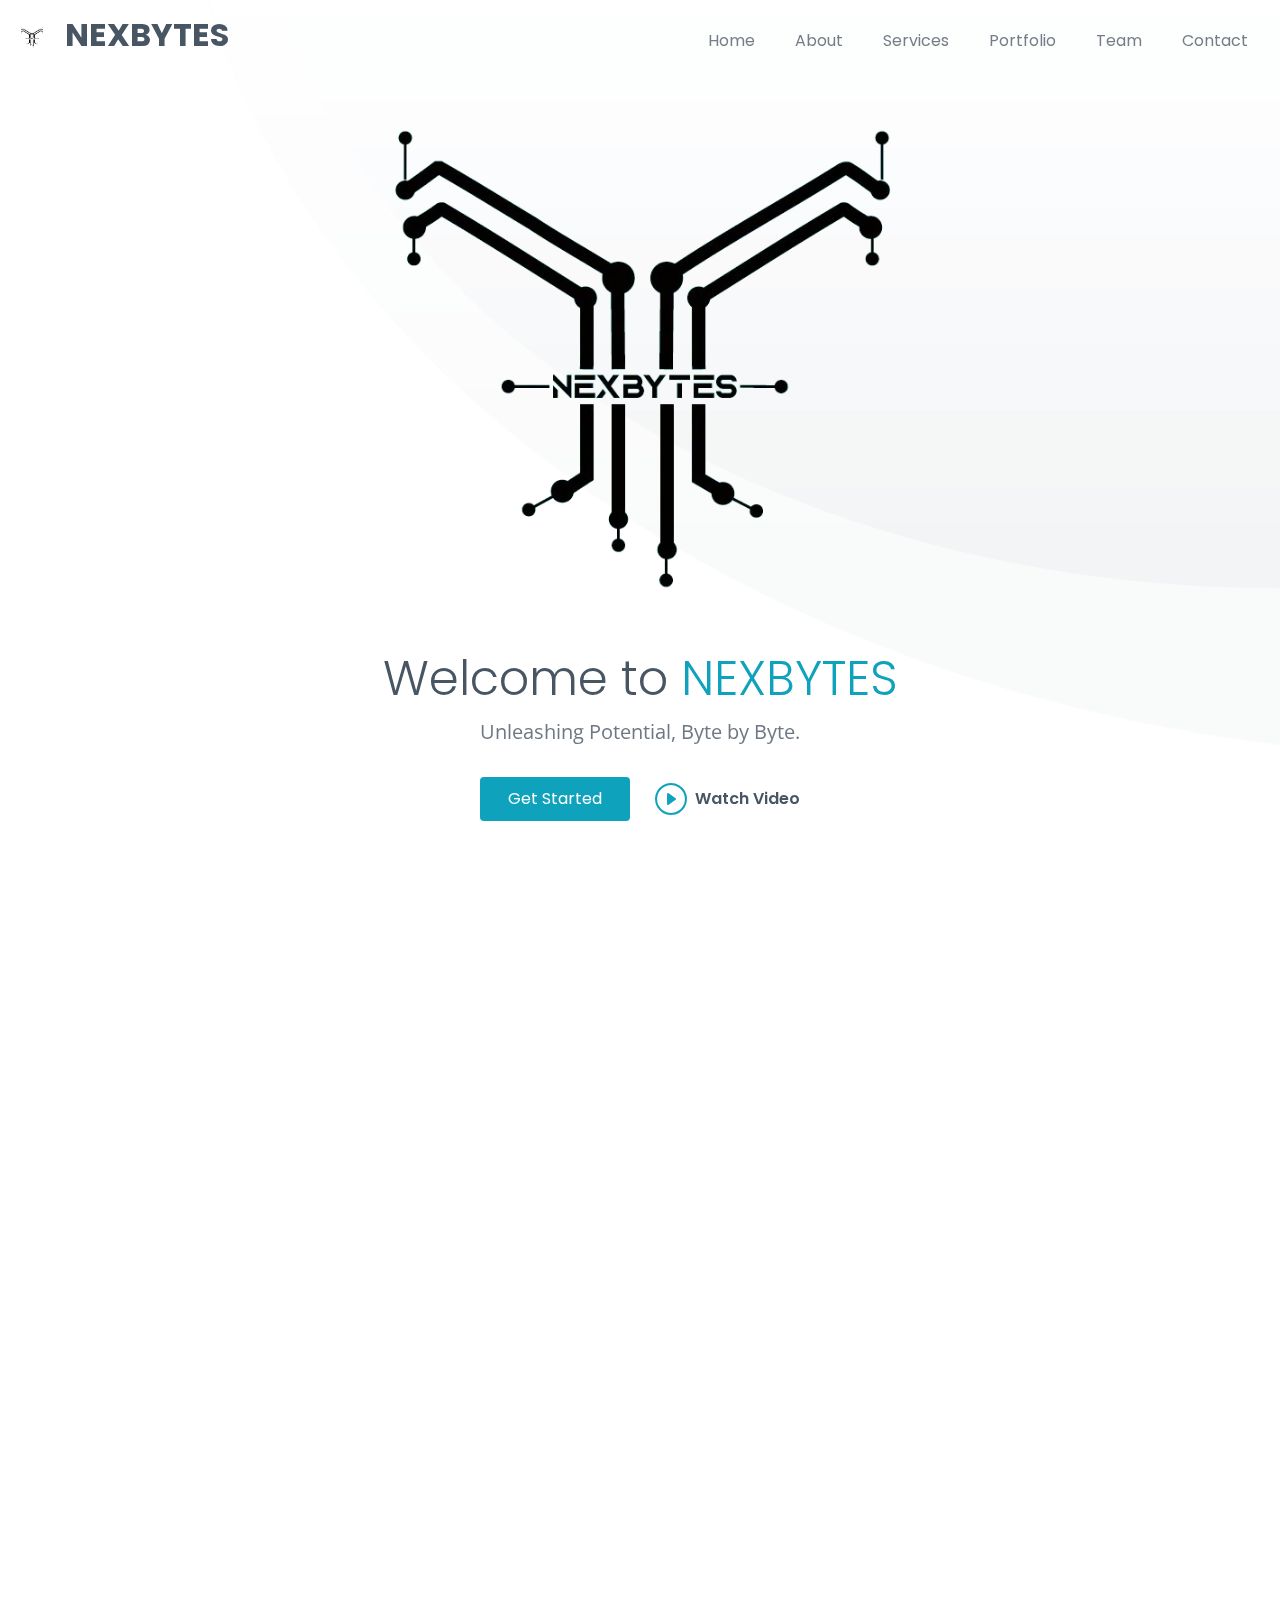
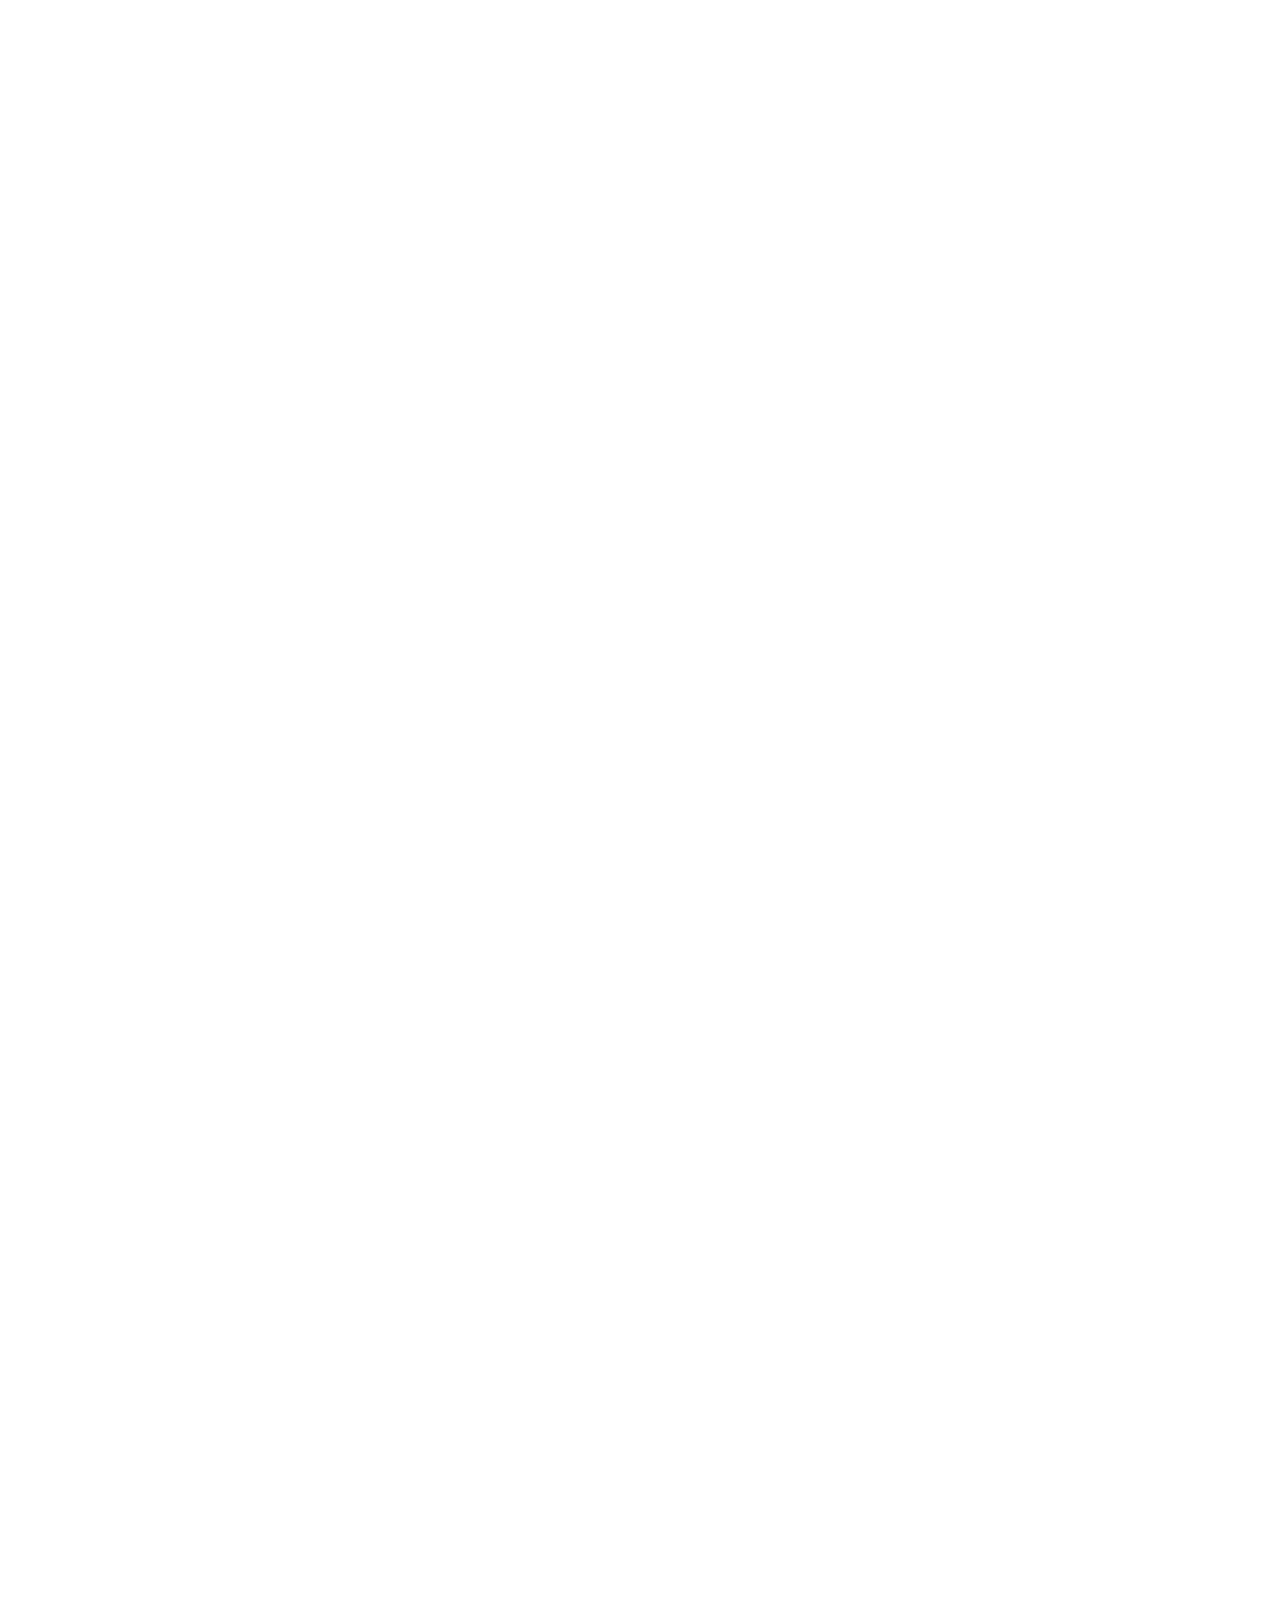
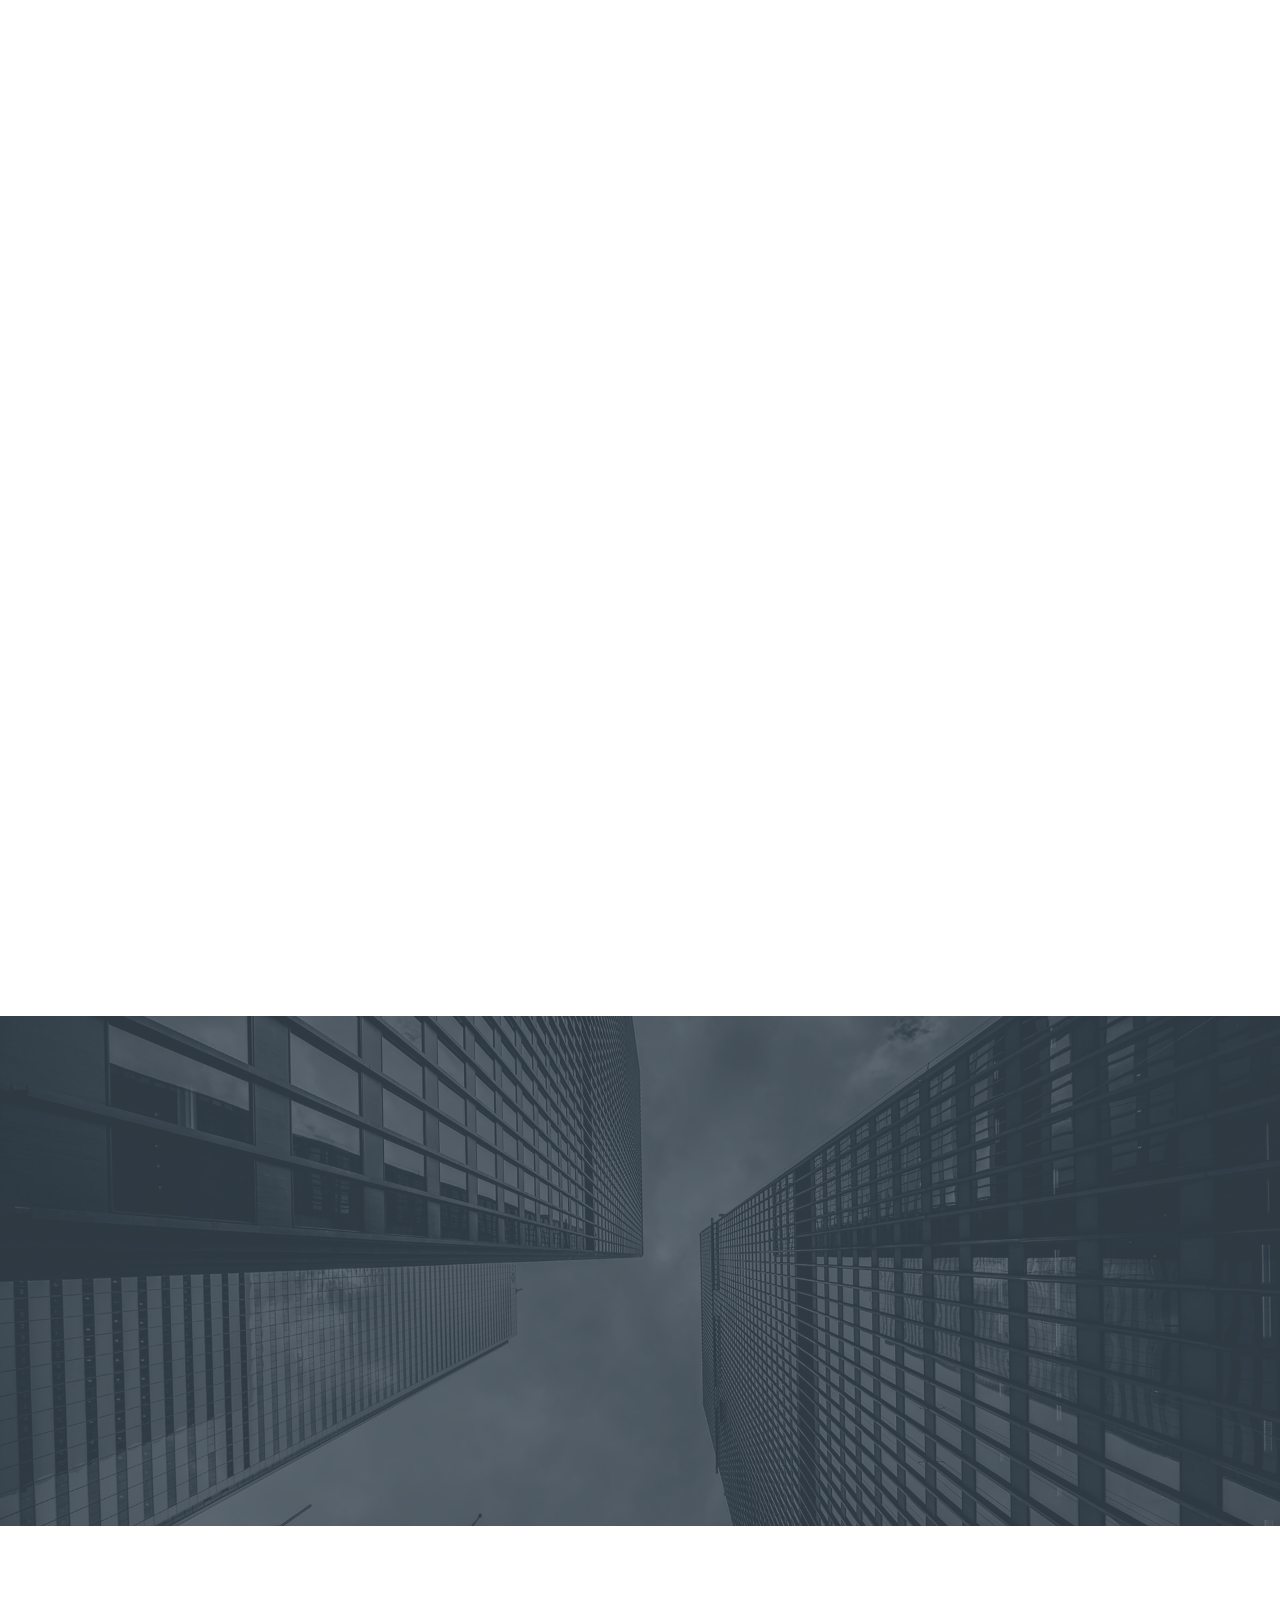
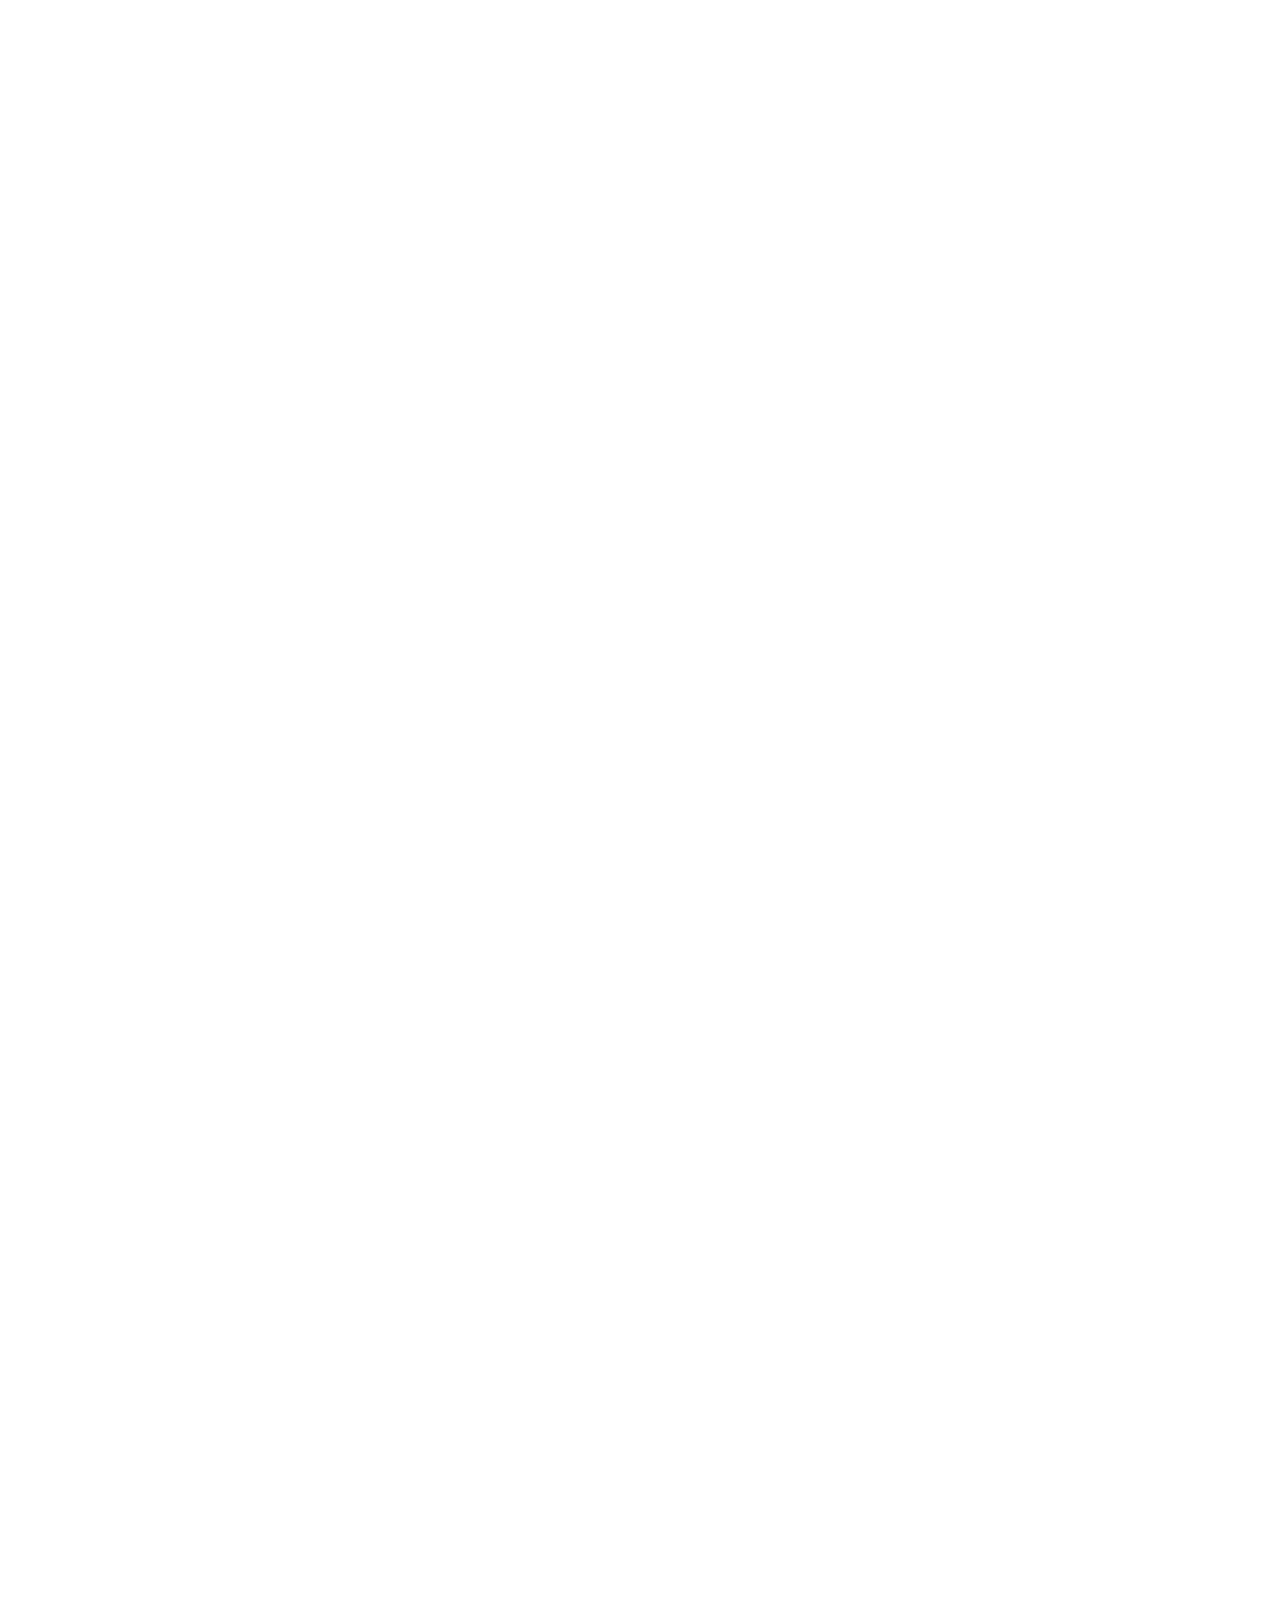
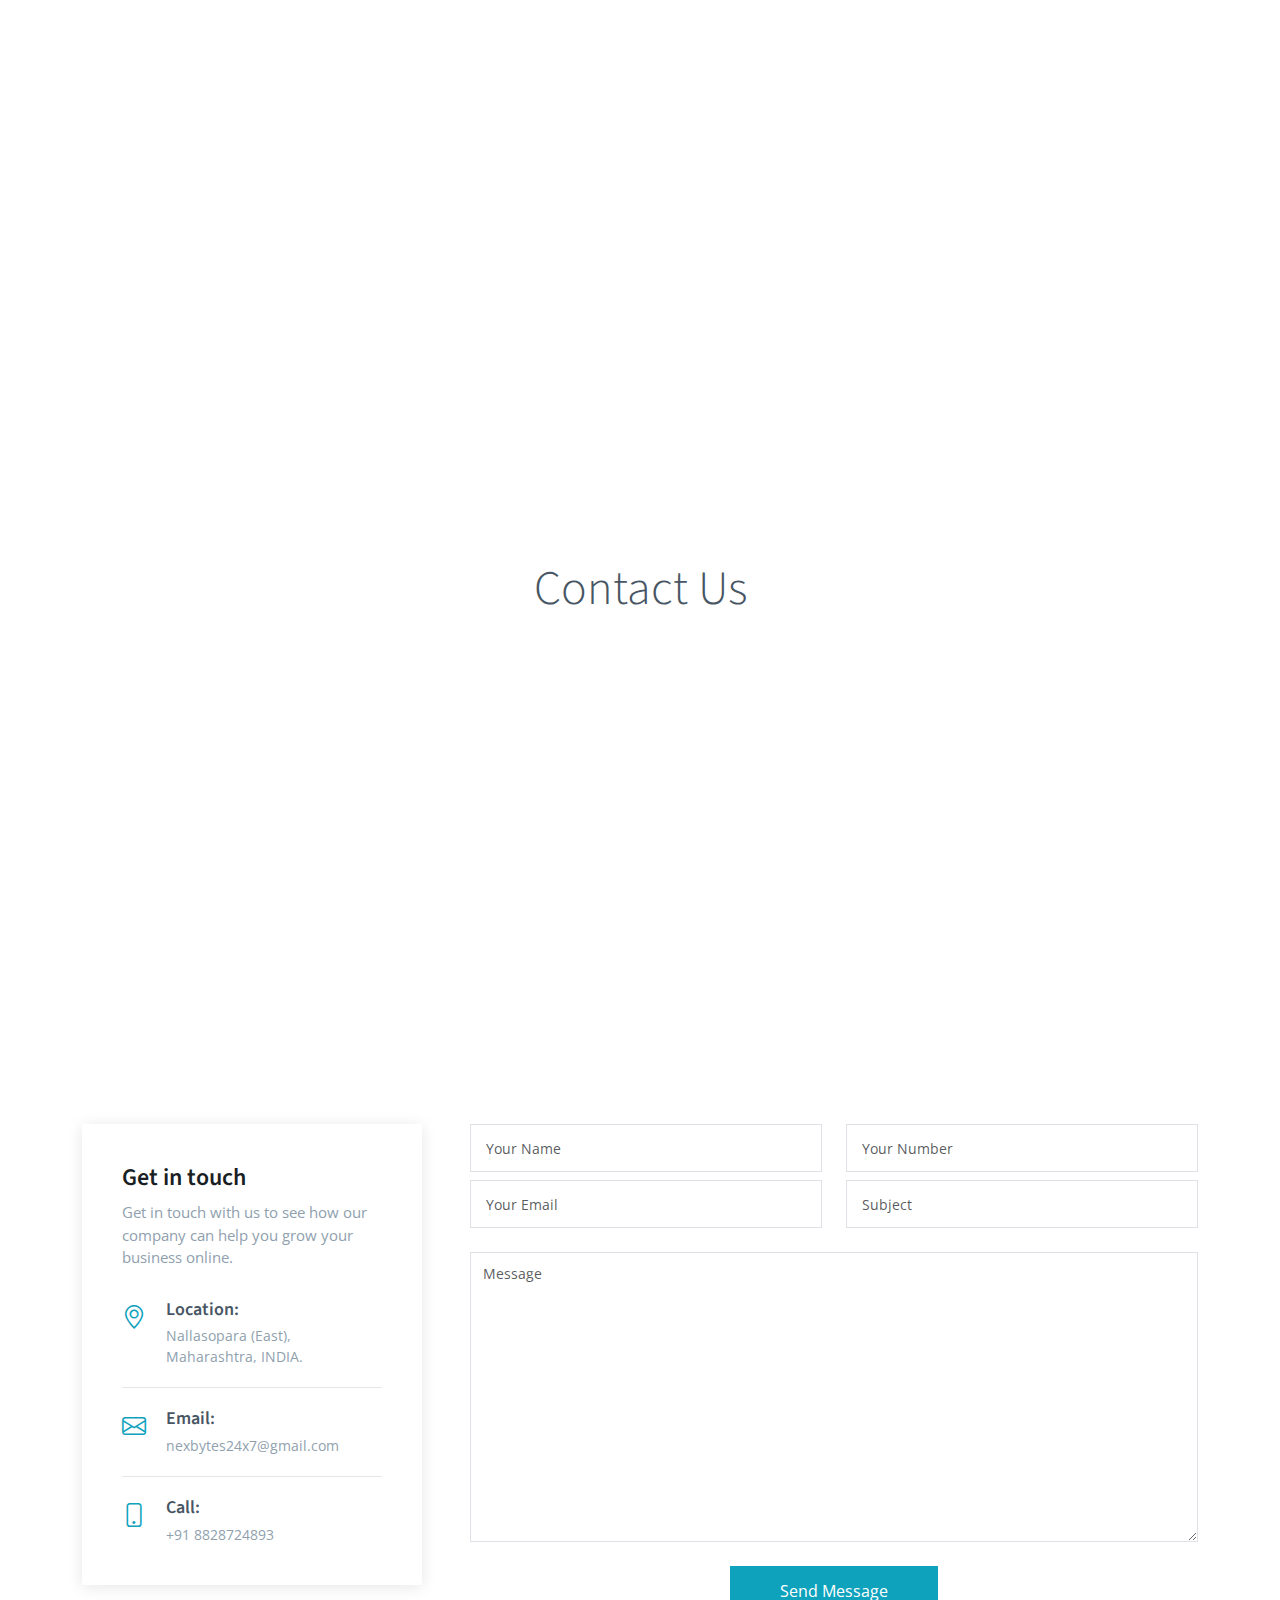
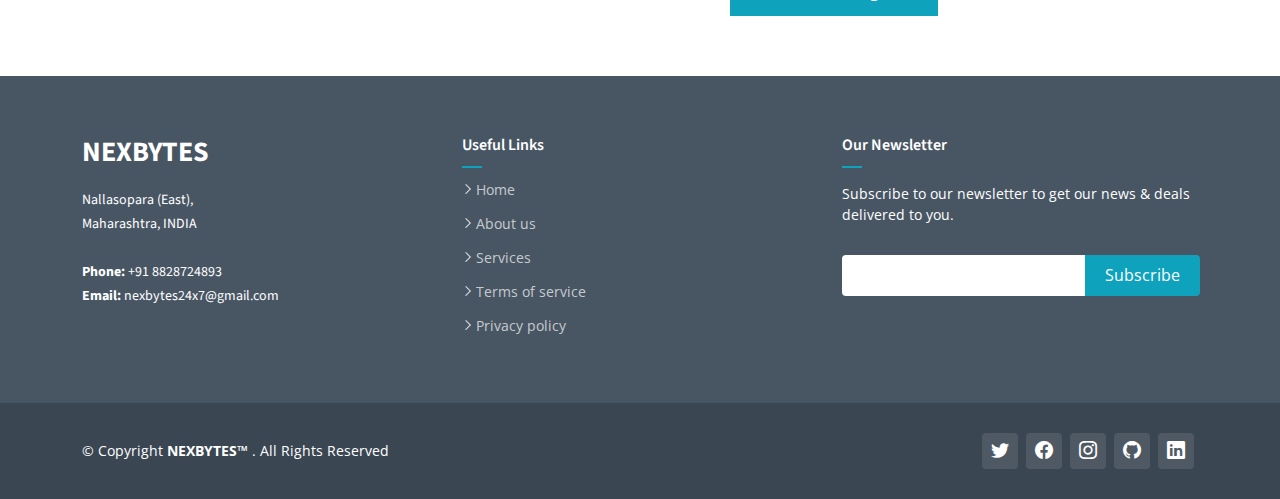
<file: index.html>
<!DOCTYPE html>
<html lang="en">

<head>
  <meta charset="utf-8">
  <meta content="width=device-width, initial-scale=1.0" name="viewport">

  <title>NEXBYTES | Unleashing Potential, Byte by Byte.</title>
  <meta charset="utf-8">
  <meta name="viewport" content="width=device-width, initial-scale=1.0">
  <meta name="description" content="NEXBYTES is a leading web service provider agency that offers a wide range of services including web development, mobile app development, graphic design, UI/UX design, and more.">
  <meta name="keywords" content="NEXBYTES, web development, mobile app development, graphic design, UI/UX design, web service provider">
  <meta name="author" content="NEXBYTES">
  <meta name="copyright" content="NEXBYTES">
  <meta name="robots" content="index, follow">
  <meta name="google-site-verification" content="your_google_site_verification_code">
  <meta name="msvalidate.01" content="your_bing_site_verification_code">
  <meta property="og:title" content="NEXBYTES | Unleashing Potential, Byte by Byte.">
  <meta property="og:description" content="NEXBYTES is a leading web service provider agency that offers a wide range of services including web development, mobile app development, graphic design, UI/UX design, and more.">
  <meta property="og:image" content="https://nexbytes.vercel.app/image.webp">
  <meta property="og:url" content="https:/nexbytes.vercel.app">
 
  <meta property="og:type" content="website">
 

  <!-- Favicons -->
  <link href="/assets/img/hero-carousel-3.webp" rel="icon">
 

  <!-- Google Fonts -->
  <link rel="preconnect" href="https://fonts.googleapis.com">
  <link rel="preconnect" href="https://fonts.gstatic.com" crossorigin>
  <link href="https://fonts.googleapis.com/css2?family=Open+Sans:ital,wght@0,300;0,400;0,500;0,600;0,700;1,300;1,400;1,500;1,600;1,700&family=Poppins:ital,wght@0,300;0,400;0,500;0,600;0,700;1,300;1,400;1,500;1,600;1,700&family=Source+Sans+Pro:ital,wght@0,300;0,400;0,600;0,700;1,300;1,400;1,600;1,700&display=swap" rel="stylesheet">

  <!-- Vendor CSS Files -->
  <link href="assets/vendor/bootstrap/css/bootstrap.min.css" rel="stylesheet">
  <link href="assets/vendor/bootstrap-icons/bootstrap-icons.css" rel="stylesheet">
  <link href="assets/vendor/aos/aos.css" rel="stylesheet">
  <link href="assets/vendor/glightbox/css/glightbox.min.css" rel="stylesheet">
  <link href="assets/vendor/swiper/swiper-bundle.min.css" rel="stylesheet">

  <!-- Variables CSS Files. Uncomment your preferred color scheme -->
  <link href="assets/css/variables.css" rel="stylesheet">
  <!-- <link href="assets/css/variables-blue.css" rel="stylesheet"> -->
  <!-- <link href="assets/css/variables-green.css" rel="stylesheet"> -->
  <!-- <link href="assets/css/variables-orange.css" rel="stylesheet"> -->
  <!-- <link href="assets/css/variables-purple.css" rel="stylesheet"> -->
  <!-- <link href="assets/css/variables-red.css" rel="stylesheet"> -->
  <!-- <link href="assets/css/variables-pink.css" rel="stylesheet"> -->

  <!-- Template Main CSS File -->
  <link href="assets/css/main.css" rel="stylesheet">

</head>

<body>

  <!-- ======= Header ======= -->
  <header id="header" class="header fixed-top" data-scrollto-offset="0">
    <div class="container-fluid d-flex align-items-center justify-content-between">

      <a href="index.html" class="logo d-flex align-items-center scrollto me-auto me-lg-0">
        <!-- Uncomment the line below if you also wish to use an image logo -->
        
        <h1  class="fw-bolder"><img src="image.webp" alt="logo"> NEXBYTES<span></span></h1>
      </a>

      <nav id="navbar" class="navbar">
        <ul>

          <li class="dropdown"><a href="#"><span>Home</span></a>
      
           
          </li>

          <li><a class="nav-link scrollto" href="index.html#about">About</a></li>
          <li><a class="nav-link scrollto" href="index.html#services">Services</a></li>
          <li><a class="nav-link scrollto" href="index.html#portfolio">Portfolio</a></li>
          <li><a class="nav-link scrollto" href="index.html#team">Team</a></li>
          <li><a class="nav-link scrollto" href="index.html#contact">Contact</a></li>
        </ul>
        <i class="bi bi-list mobile-nav-toggle d-none"></i>
      </nav><!-- .navbar -->

      <!-- <a class="btn-getstarted scrollto" href="index.html#about">Get Started</a> -->

    </div>
  </header><!-- End Header -->

  <section id="hero-animated" class="hero-animated d-flex align-items-center">
    <div class="container d-flex flex-column justify-content-center align-items-center text-center position-relative" data-aos="zoom-out">
      <img src="assets/img/hero-carousel-3.webp" class="img-fluid animated">
      <h2>Welcome to <span>NEXBYTES</span></h2>
      <p>Unleashing Potential, Byte by Byte.</p>
      <div class="d-flex">
        <a href="#about" class="btn-get-started scrollto">Get Started</a>
        <a href="https://www.youtube.com/watch?v=5MpRMJYytpU" class="glightbox btn-watch-video d-flex align-items-center"><i class="bi bi-play-circle"></i><span>Watch Video</span></a>
      </div>
    </div>
  </section>

  <main id="main">

    <!-- ======= Featured Services Section ======= -->
    <section id="featured-services" class="featured-services">
      <div class="container">

        <div class="row gy-4">

          <div class="col-xl-3 col-md-6 d-flex" data-aos="zoom-out">
            <div class="service-item position-relative">
              <div class="icon"><i class="bi bi-tablet-fill"></i></div>
              <h4><a href="" class="stretched-link">Mobile App</a></h4>
              <p>Create, publish, and promote engaging content to generate more traffic and build a dedicated community.</p>
            </div>
          </div><!-- End Service Item -->

          <div class="col-xl-3 col-md-6 d-flex" data-aos="zoom-out" data-aos-delay="200">
            <div class="service-item position-relative">
              <div class="icon"><i class="bi bi-browser-chrome"></i></div>
              <h4><a href="" class="stretched-link">Web App</a></h4>
              <p>Your website has to impress your visitors within just a few seconds. If it runs slow, if it feels outdated.We are best developers</p>
            </div>
          </div><!-- End Service Item -->

          <div class="col-xl-3 col-md-6 d-flex" data-aos="zoom-out" data-aos-delay="400">
            <div class="service-item position-relative">
              <div class="icon"><i class="bi bi-bezier2"></i></div>
              <h4><a href="" class="stretched-link">Graphic Design</a></h4>
              <p>Graphic design is the art of creating seamless digital experiences by harmonizing user interface aesthetics with intuitive, user-centric interactions.</p>
            </div>
          </div><!-- End Service Item -->

          <div class="col-xl-3 col-md-6 d-flex" data-aos="zoom-out" data-aos-delay="600">
            <div class="service-item position-relative">
              <div class="icon"><i class="bi bi-calendar3-range"></i></div>
              <h4><a href="" class="stretched-link">UI/UX Design</a></h4>
              <p>UI/UX design is the art of creating seamless digital experiences by harmonizing user interface aesthetics with intuitive, user-centric interactions.s</p>
            </div>
          </div><!-- End Service Item -->

        </div>

      </div>
    </section><!-- End Featured Services Section -->

    <!-- ======= About Section ======= -->
    <section id="about" class="about">
      <div class="container" data-aos="fade-up">

        <div class="section-header">
          <h2>About Us</h2>
          <p>We primarily focus on developing, marketing, and selling software products.</p>
        </div>

        <div class="row g-4 g-lg-5" data-aos="fade-up" data-aos-delay="200">

          <div class="col-lg-5">
            <div class="about-img">
              <img src="assets/img/about.jpg" class="img-fluid" alt="">
            </div>
          </div>

          <div class="col-lg-7">
            <h3 class="pt-0 pt-lg-5">We focus on optimizing customer's solutions to handle large-scale usage.</h3>

            <!-- Tabs -->
            <ul class="nav nav-pills mb-3">
              <li><a class="nav-link active" data-bs-toggle="pill" href="#tab1">We do</a></li>
              <li><a class="nav-link" data-bs-toggle="pill" href="#tab2">Why Choose Us</a></li>
              <!-- <li><a class="nav-link" data-bs-toggle="pill" href="#tab3">Corrupti</a></li> -->
            </ul><!-- End Tabs -->

            <!-- Tab Content -->
            <div class="tab-content">

              <div class="tab-pane fade show active" id="tab1">

                <div class="d-flex align-items-center mt-4">
                  <i class="bi bi-check2"></i>
                  <h4>Website Design & Development: Create a stunning and functional website that represents your brand and attracts customers.</h4>
                </div>
               

                <div class="d-flex align-items-center mt-4">
                  <i class="bi bi-check2"></i>
                  <h4>E-commerce Solutions: Set up an online store and start selling your products or services to a global audience.</h4>
                </div>
 

                <div class="d-flex align-items-center mt-4">
                  <i class="bi bi-check2"></i>
                  <h4>Digital Marketing: Drive traffic to your website and increase your online visibility with our strategic digital marketing solutions.</h4>
                </div>
                 <div class="d-flex align-items-center mt-4">
                  <i class="bi bi-check2"></i>
                  <h4>Web Hosting: Keep your website running smoothly with our reliable and secure web hosting services.</h4>
                </div>

                 <div class="d-flex align-items-center mt-4">
                  <i class="bi bi-check2"></i>
                  <h4>SEO Optimization: Improve your search engine rankings and reach more potential customers with our proven SEO strategies.</h4>
                </div>

                <div class="d-flex align-items-center mt-4">
                  <i class="bi bi-check2"></i>
                  <h4>Mobile App Development: Expand your reach and connect with customers on the go with a custom mobile app for your business.</h4>
                </div>
               
              </div><!-- End Tab 1 Content -->

              <div class="tab-pane fade show" id="tab2">

                <div class="d-flex align-items-center mt-4">
                  <i class="bi bi-check2"></i>
                  <h4>Experienced Professionals: Our team consists of skilled professionals with years of experience in the industry.</h4>
                </div>

                <div class="d-flex align-items-center mt-4">
                  <i class="bi bi-check2"></i>
                  <h4>Custom Solutions: We understand that every business is unique, which is why we offer tailored solutions to meet your specific needs.</h4>
                </div>

                <div class="d-flex align-items-center mt-4">
                  <i class="bi bi-check2"></i>
                  <h4>Excellent Customer Service: We're committed to providing exceptional customer service and support every step of the way.</h4>
                </div>

                <div class="d-flex align-items-center mt-4">
                  <i class="bi bi-check2"></i>
                  <h4>Affordable Pricing: We believe in offering high-quality services at competitive prices to help you get the most value for your money.</h4>
                </div>

                <div class="d-flex align-items-center mt-4">
                  <i class="bi bi-check2"></i>
                  <h4>Results-Driven Approach: We're dedicated to delivering measurable results and helping you achieve your business goals.</h4>
                </div>

                <div class="d-flex align-items-center mt-4">
                  <i class="bi bi-check2"></i>
                  <h4>Empower your online presence with our comprehensive web services. Whether you're a small business or a large corporation, we have the tools and expertise to help you succeed in the digital world.</h4>
                </div>

                

               
              </div><!-- End Tab 2 Content -->

              <!-- <div class="tab-pane fade show" id="tab3">

                <p class="fst-italic">Consequuntur inventore voluptates consequatur aut vel et. Eos doloribus expedita. Sapiente atque consequatur minima nihil quae aspernatur quo suscipit voluptatem.</p>

                <div class="d-flex align-items-center mt-4">
                  <i class="bi bi-check2"></i>
                  <h4>Repudiandae rerum velit modi et officia quasi facilis</h4>
                </div>
                <p>Laborum omnis voluptates voluptas qui sit aliquam blanditiis. Sapiente minima commodi dolorum non eveniet magni quaerat nemo et.</p>

                <div class="d-flex align-items-center mt-4">
                  <i class="bi bi-check2"></i>
                  <h4>Incidunt non veritatis illum ea ut nisi</h4>
                </div>
                <p>Non quod totam minus repellendus autem sint velit. Rerum debitis facere soluta tenetur. Iure molestiae assumenda sunt qui inventore eligendi voluptates nisi at. Dolorem quo tempora. Quia et perferendis.</p>

                <div class="d-flex align-items-center mt-4">
                  <i class="bi bi-check2"></i>
                  <h4>Omnis ab quia nemo dignissimos rem eum quos..</h4>
                </div>
                <p>Eius alias aut cupiditate. Dolor voluptates animi ut blanditiis quos nam. Magnam officia aut ut alias quo explicabo ullam esse. Sunt magnam et dolorem eaque magnam odit enim quaerat. Vero error error voluptatem eum.</p>

              </div> -->
              
              
              <!-- End Tab 3 Content -->

            </div>

          </div>

        </div>

      </div>
    </section><!-- End About Section -->

    <!-- ======= Clients Section ======= -->
    <section id="clients" class="clients">
      <div class="container" data-aos="zoom-out">

        <div class="clients-slider swiper">
          <div class="swiper-wrapper align-items-center">
            <div class="swiper-slide"><img src="assets/img/client/client1.png" class="img-fluid" alt=""></div>
            <div class="swiper-slide"><img src="assets/img/client/client2.png" class="img-fluid" alt=""></div>
            <div class="swiper-slide"><img src="assets/img/client/client3.png" class="img-fluid" alt=""></div>
            <div class="swiper-slide"><img src="assets/img/client/client4.png" class="img-fluid" alt=""></div>
            <div class="swiper-slide"><img src="assets/img/client/client5.png" class="img-fluid" alt=""></div>
           
          </div>
        </div>

      </div>
    </section>  <!--End Clients Section -->

    <!-- ======= Call To Action Section ======= -->
    <section id="cta" class="cta">
      <div class="container" data-aos="zoom-out">

        <div class="row g-5">

          <div class="col-lg-8 col-md-6 content d-flex flex-column justify-content-center order-last order-md-first">
            <h3>Build perfection with <em>digital</em> innovation</h3>
            <p> NEXBYTES INFO TECH is a firm of experienced designers, strategists and technologists set out to make the future happen. We discover and create new business opportunities, concepts and interactive products and services that our customers fall in love with — every day.</p>
            <a class="cta-btn align-self-start" href="#contact">Contact Us</a>
          </div>

          <div class="col-lg-4 col-md-6 order-first order-md-last d-flex align-items-center">
            <div class="img">
              <img src="assets/img/cta.jpg" alt="" class="img-fluid">
            </div>
          </div>

        </div>

      </div>
    </section><!-- End Call To Action Section -->

    <!-- ======= On Focus Section ======= -->
    <!-- <section id="onfocus" class="onfocus">
      <div class="container-fluid p-0" data-aos="fade-up">

        <div class="row g-0">
          <div class="col-lg-6 video-play position-relative">
            <a href="https://www.youtube.com/watch?v=LXb3EKWsInQ" class="glightbox play-btn"></a>
          </div>
          <div class="col-lg-6">
            <div class="content d-flex flex-column justify-content-center h-100">
              <h3>Voluptatem dignissimos provident quasi corporis</h3>
              <p class="fst-italic">
                Lorem ipsum dolor sit amet, consectetur adipiscing elit, sed do eiusmod tempor incididunt ut labore et dolore
                magna aliqua.
              </p>
              <ul>
                <li><i class="bi bi-check-circle"></i> Ullamco laboris nisi ut aliquip ex ea commodo consequat.</li>
                <li><i class="bi bi-check-circle"></i> Duis aute irure dolor in reprehenderit in voluptate velit.</li>
                <li><i class="bi bi-check-circle"></i> Ullamco laboris nisi ut aliquip ex ea commodo consequat. Duis aute irure dolor in reprehenderit in voluptate trideta storacalaperda mastiro dolore eu fugiat nulla pariatur.</li>
              </ul>
              <a href="#" class="read-more align-self-start"><span>Read More</span><i class="bi bi-arrow-right"></i></a>
            </div>
          </div>
        </div>

      </div>
    </section>End On Focus Section -->

  
    <!-- ======= Services Section ======= -->
    <section id="services" class="services">
      <div class="container" data-aos="fade-up">

        <div class="section-header">
          <h2>Our Services</h2>
          <p>You Take Growth For Business</p>
        </div>

        <div class="row gy-5">

          <div class="col-xl-4 col-md-6" data-aos="zoom-in" data-aos-delay="200">
            <div class="service-item">
              <div class="img">
                <img src="assets/img/service/1.png" class="img-fluid" alt="">
              </div>
              <div class="details position-relative">
                <div class="icon">
                  <i class="bi bi-browser-edge"></i>
                </div>
                <a href="#" class="stretched-link">
                  <h3>Web Development</h3>
                </a>
                <p>Designing and developing websites or web applications using various programming languages and frameworks.</p>
              </div>
            </div>
          </div><!-- End Service Item -->

          <div class="col-xl-4 col-md-6" data-aos="zoom-in" data-aos-delay="300">
            <div class="service-item">
              <div class="img">
                <img src="assets/img/service/2.png" class="img-fluid" alt="">
              </div>
              <div class="details position-relative">
                <div class="icon">
                  <i class="bi bi-google-play"></i>
                </div>
                <a href="#" class="stretched-link">
                  <h3>Mobile App Development</h3>
                </a>
                <p>Building applications for mobile devices such as smartphones and tablets, often for iOS, Android, or cross-platform environments.</p>
              </div>
            </div>
          </div><!-- End Service Item -->

          <div class="col-xl-4 col-md-6" data-aos="zoom-in" data-aos-delay="400">
            <div class="service-item">
              <div class="img">
                <img src="assets/img/service/3.png" class="img-fluid" alt="">
              </div>
              <div class="details position-relative">
                <div class="icon">
                  <i class="bi bi-people-fill"></i>
                </div>
                <a href="#" class="stretched-link">
                  <h3>Software Consulting</h3>
                </a>
                <p>Offering expert advice and guidance on software architecture, technology stack selection, and project planning.</p>
              </div>
            </div>
          </div><!-- End Service Item -->

          <div class="col-xl-4 col-md-6" data-aos="zoom-in" data-aos-delay="500">
            <div class="service-item">
              <div class="img">
                <img src="assets/img/service/4.png" class="img-fluid" alt="">
              </div>
              <div class="details position-relative">
                <div class="icon">
                  <i class="bi bi-bounding-box-circles"></i>
                </div>
                <a href="#" class="stretched-link">
                  <h3>UI/UX Design</h3>
                </a>
                <p>Crafting intuitive and visually appealing user interfaces to enhance user experience and engagement.</p>
                <a href="#" class="stretched-link"></a>
              </div>
            </div>
          </div><!-- End Service Item -->

          <div class="col-xl-4 col-md-6" data-aos="zoom-in" data-aos-delay="600">
            <div class="service-item">
              <div class="img">
                <img src="assets/img/service/5.png" class="img-fluid" alt="">
              </div>
              <div class="details position-relative">
                <div class="icon">
                  <i class="bi bi-cloud-check-fill"></i>
                </div>
                <a href="#" class="stretched-link">
                  <h3>Cloud Services</h3>
                </a>
                <p>Leveraging cloud computing technologies to offer scalable and flexible solutions for storage, hosting, and data processing.</p>
                <a href="#" class="stretched-link"></a>
              </div>
            </div>
          </div><!-- End Service Item -->

          <div class="col-xl-4 col-md-6" data-aos="zoom-in" data-aos-delay="700">
            <div class="service-item">
              <div class="img">
                <img src="assets/img/service/6.png" class="img-fluid" alt="">
              </div>
              <div class="details position-relative">
                <div class="icon">
                  <i class="bi bi-chat-square-text"></i>
                </div>
                <a href="#" class="stretched-link">
                  <h3>Business Intelligence</h3>
                </a>
                <p>Developing tools and algorithms to analyze data, derive insights, and support informed decision-making.</p>
                <a href="#" class="stretched-link"></a>
              </div>
            </div>
          </div><!-- End Service Item -->

        </div>

      </div>
    </section><!-- End Services Section -->

    <!-- ======= Testimonials Section ======= -->
    <section id="testimonials" class="testimonials">
      <div class="container" data-aos="fade-up">

        <div class="testimonials-slider swiper">
          <div class="swiper-wrapper">

            <div class="swiper-slide">
              <div class="testimonial-item">
                <img src="assets/img/testimonials/testimonials-1.jpg" class="testimonial-img" alt="">
                <h3>Saul Goodman</h3>
                <h4>Ceo &amp; Founder</h4>
                <div class="stars">
                  <i class="bi bi-star-fill"></i><i class="bi bi-star-fill"></i><i class="bi bi-star-fill"></i><i class="bi bi-star-fill"></i><i class="bi bi-star-fill"></i>
                </div>
                <p>
                  <i class="bi bi-quote quote-icon-left"></i>
                  NEXBYTES truly exceeded our expectations with their web development expertise. Their team's dedication to understanding our vision and translating it into a stunning website was remarkable. We're thrilled with the result and highly recommend NEXBYTES to anyone seeking top-notch web solutions.
                  <i class="bi bi-quote quote-icon-right"></i>
                </p>
              </div>
            </div><!-- End testimonial item -->

            <div class="swiper-slide">
              <div class="testimonial-item">
                <img src="assets/img/testimonials/testimonials-2.jpg" class="testimonial-img" alt="">
                <h3>Sara Wilsson</h3>
                <h4>Designer</h4>
                <div class="stars">
                  <i class="bi bi-star-fill"></i><i class="bi bi-star-fill"></i><i class="bi bi-star-fill"></i><i class="bi bi-star-fill"></i><i class="bi bi-star-fill"></i>
                </div>
                <p>
                  <i class="bi bi-quote quote-icon-left"></i>
                  Working with NEXBYTES was an absolute pleasure. From the initial consultation to the final launch, their professionalism and attention to detail were evident every step of the way. They delivered a sleek, functional website that perfectly represents our brand. Thank you, NEXBYTES, for your exceptional service
                  <i class="bi bi-quote quote-icon-right"></i>
                </p>
              </div>
            </div><!-- End testimonial item -->

            <div class="swiper-slide">
              <div class="testimonial-item">
                <img src="assets/img/testimonials/testimonials-3.jpg" class="testimonial-img" alt="">
                <h3>Jena Karlis</h3>
                <h4>Store Owner</h4>
                <div class="stars">
                  <i class="bi bi-star-fill"></i><i class="bi bi-star-fill"></i><i class="bi bi-star-fill"></i><i class="bi bi-star-fill"></i><i class="bi bi-star-fill"></i>
                </div>
                <p>
                  <i class="bi bi-quote quote-icon-left"></i>
                  NEXBYTES turned our website aspirations into reality with their unmatched expertise and creativity. Their team's innovative approach and technical prowess transformed our online presence, resulting in increased traffic and engagement. We couldn't be happier with the outcome and highly recommend NEXBYTES for all web development needs.
                  <i class="bi bi-quote quote-icon-right"></i>
                </p>
              </div>
            </div><!-- End testimonial item -->

            <div class="swiper-slide">
              <div class="testimonial-item">
                <img src="assets/img/testimonials/testimonials-4.jpg" class="testimonial-img" alt="">
                <h3>Matt Brandon</h3>
                <h4>Freelancer</h4>
                <div class="stars">
                  <i class="bi bi-star-fill"></i><i class="bi bi-star-fill"></i><i class="bi bi-star-fill"></i><i class="bi bi-star-fill"></i><i class="bi bi-star-fill"></i>
                </div>
                <p>
                  <i class="bi bi-quote quote-icon-left"></i>
                  Choosing NEXBYTES for our web development project was one of the best decisions we made. Their team's depth of knowledge and commitment to delivering on time and within budget were truly impressive. The final product not only met but exceeded our expectations, showcasing NEXBYTES' dedication to excellence.
                  <i class="bi bi-quote quote-icon-right"></i>
                </p>
              </div>
            </div><!-- End testimonial item -->

            <div class="swiper-slide">
              <div class="testimonial-item">
                <img src="assets/img/testimonials/testimonials-5.jpg" class="testimonial-img" alt="">
                <h3>John Larson</h3>
                <h4>Entrepreneur</h4>
                <div class="stars">
                  <i class="bi bi-star-fill"></i><i class="bi bi-star-fill"></i><i class="bi bi-star-fill"></i><i class="bi bi-star-fill"></i><i class="bi bi-star-fill"></i>
                </div>
                <p>
                  <i class="bi bi-quote quote-icon-left"></i>
                  NEXBYTES is simply outstanding! Their team's professionalism, expertise, and attention to detail are unparalleled. They took the time to understand our unique requirements and delivered a customized website that perfectly aligns with our brand identity. We highly recommend NEXBYTES to anyone looking for top-quality web development services.
                  <i class="bi bi-quote quote-icon-right"></i>
                </p>
              </div>
            </div><!-- End testimonial item -->

          </div>
          <div class="swiper-pagination"></div>
        </div>

      </div>
    </section><!-- End Testimonials Section -->

 
    <!-- ======= F.A.Q Section ======= -->
    <section id="faq" class="faq">
      <div class="container-fluid" data-aos="fade-up">

        <div class="row gy-4">

          <div class="col-lg-7 d-flex flex-column justify-content-center align-items-stretch  order-2 order-lg-1">

            <div class="content px-xl-5">
              <h3>Frequently Asked <strong>Questions</strong></h3>
              <p>
               
"Answers to Your Common Queries"
              </p>
            </div>

            <div class="accordion accordion-flush px-xl-5" id="faqlist">

              <div class="accordion-item" data-aos="fade-up" data-aos-delay="200">
                <h3 class="accordion-header">
                  <button class="accordion-button collapsed" type="button" data-bs-toggle="collapse" data-bs-target="#faq-content-1">
                    <i class="bi bi-question-circle question-icon"></i>
                    How do I know which web service package is best for my business?
                  </button>
                </h3>
                <div id="faq-content-1" class="accordion-collapse collapse" data-bs-parent="#faqlist">
                  <div class="accordion-body">
                    Our team will conduct a thorough assessment of your business needs and goals to recommend the most suitable web service package tailored to your requirements, ensuring optimal performance and value.
                  </div>
                </div>
              </div><!-- # Faq item-->

              <div class="accordion-item" data-aos="fade-up" data-aos-delay="300">
                <h3 class="accordion-header">
                  <button class="accordion-button collapsed" type="button" data-bs-toggle="collapse" data-bs-target="#faq-content-2">
                    <i class="bi bi-question-circle question-icon"></i>
                    What happens if I encounter technical issues with my website after it's launched?
                  </button>
                </h3>
                <div id="faq-content-2" class="accordion-collapse collapse" data-bs-parent="#faqlist">
                  <div class="accordion-body">
                    We provide ongoing technical support to address any issues or concerns you may have post-launch. Simply reach out to our dedicated support team, and we'll work swiftly to resolve any technical challenges to ensure your website runs smoothly.
                  </div>
                </div>
              </div><!-- # Faq item-->

              <div class="accordion-item" data-aos="fade-up" data-aos-delay="400">
                <h3 class="accordion-header">
                  <button class="accordion-button collapsed" type="button" data-bs-toggle="collapse" data-bs-target="#faq-content-3">
                    <i class="bi bi-question-circle question-icon"></i>
                    Can you help with website maintenance and updates?
                  </button>
                </h3>
                <div id="faq-content-3" class="accordion-collapse collapse" data-bs-parent="#faqlist">
                  <div class="accordion-body">
                    Absolutely! We offer comprehensive website maintenance services, including regular updates, security patches, and content revisions, to keep your website up-to-date and secure while you focus on growing your business.
                  </div>
                </div>
              </div><!-- # Faq item-->

              <div class="accordion-item" data-aos="fade-up" data-aos-delay="500">
                <h3 class="accordion-header">
                  <button class="accordion-button collapsed" type="button" data-bs-toggle="collapse" data-bs-target="#faq-content-4">
                    <i class="bi bi-question-circle question-icon"></i>
                    How long does it take to develop a custom website?
                  </button>
                </h3>
                <div id="faq-content-4" class="accordion-collapse collapse" data-bs-parent="#faqlist">
                  <div class="accordion-body">
                    <i class="bi bi-question-circle question-icon"></i>
                    The timeline for website development depends on various factors such as complexity, features, and client feedback. We work closely with our clients to establish realistic timelines and ensure timely delivery without compromising on quality.
                  </div>
                </div>
              </div><!-- # Faq item-->

              <div class="accordion-item" data-aos="fade-up" data-aos-delay="600">
                <h3 class="accordion-header">
                  <button class="accordion-button collapsed" type="button" data-bs-toggle="collapse" data-bs-target="#faq-content-5">
                    <i class="bi bi-question-circle question-icon"></i>
                    Will my website be optimized for search engines (SEO)?
                  </button>
                </h3>
                <div id="faq-content-5" class="accordion-collapse collapse" data-bs-parent="#faqlist">
                  <div class="accordion-body">
                    Yes, we prioritize search engine optimization (SEO) during the website development process to improve your website's visibility and rankings on popular search engines like Google. We employ industry best practices to enhance your website's SEO performance and drive organic traffic to your site. 
                  </div>
                </div>
              </div><!-- # Faq item-->

            </div>

          </div>

          <div class="col-lg-5 align-items-stretch order-1 order-lg-2 img" style='background-image: url("assets/img/faq.jpg");'>&nbsp;</div>
        </div>

      </div>
    </section><!-- End F.A.Q Section -->

    <!-- ======= Portfolio Section ======= -->
    <section id="portfolio" class="portfolio" data-aos="fade-up">

      <div class="container">

        <div class="section-header">
          <h2>Portfolio</h2>
          <!-- <p>Non hic nulla eum consequatur maxime ut vero memo vero totam officiis pariatur eos dolorum sed fug dolorem est possimus esse quae repudiandae. Dolorem id enim officiis sunt deserunt esse soluta consequatur quaerat</p>
     -->    </div>

      </div>

      <div class="container-fluid" data-aos="fade-up" data-aos-delay="200">

        <div class="portfolio-isotope" data-portfolio-filter="*" data-portfolio-layout="masonry" data-portfolio-sort="original-order">

          <ul class="portfolio-flters">
            <li data-filter="*" class="filter-active">All</li>
            <li data-filter=".filter-web">WEB</li>
            <li data-filter=".filter-product">Product</li>
            <li data-filter=".filter-ui">UI / UX</li>
            
          </ul><!-- End Portfolio Filters -->

          <div class="row g-0 portfolio-container">

            <div class="col-xl-3 col-lg-4 col-md-6 portfolio-item filter-product">
              <img src="assets/img/portfolio/web1.png" class="img-fluid" alt="">
              <div class="portfolio-info">
                <h4>Shree Academy Website</h4>
                <a href="assets/img/portfolio/web1.png" title="" data-gallery="portfolio-gallery" class="glightbox preview-link"><i class="bi bi-zoom-in"></i></a>
               
              </div>
            </div><!-- End Portfolio Item -->

            <div class="col-xl-3 col-lg-4 col-md-6 portfolio-item filter-ui">
              <img src="assets/img/portfolio/d1.jpg" class="img-fluid" alt="">
              <div class="portfolio-info">
                <h4>Design 1</h4>
                <a href="assets/img/portfolio/d1.jpg" title="" data-gallery="portfolio-gallery" class="glightbox preview-link"><i class="bi bi-zoom-in"></i></a>
               
              </div>
            </div><!-- End Portfolio Item -->

            <div class="col-xl-3 col-lg-4 col-md-6 portfolio-item filter-web">
              <img src="assets/img/portfolio/web2.png" class="img-fluid" alt="">
              <div class="portfolio-info">
                <h4>Educate Tutorials Website</h4>
                <a href="assets/img/portfolio/web2.png" title="" data-gallery="portfolio-gallery" class="glightbox preview-link"><i class="bi bi-zoom-in"></i></a>
               
              </div>
            </div><!-- End Portfolio Item -->



            <div class="col-xl-3 col-lg-4 col-md-6 portfolio-item filter-ui">
              <img src="assets/img/portfolio/d2.jpg" class="img-fluid" alt="">
              <div class="portfolio-info">
                <h4>Design 2</h4>
                <a href="assets/img/portfolio/d2.jpg" title="" data-gallery="portfolio-gallery" class="glightbox preview-link"><i class="bi bi-zoom-in"></i></a>
               
              </div>
            </div><!-- End Portfolio Item -->

            <div class="col-xl-3 col-lg-4 col-md-6 portfolio-item filter-web">
              <img src="assets/img/portfolio/web3.png" class="img-fluid" alt="">
              <div class="portfolio-info">
                <h4>Vaaar Foudation Website</h4>
                <a href="assets/img/portfolio/web3.png" title="" data-gallery="portfolio-gallery" class="glightbox preview-link"><i class="bi bi-zoom-in"></i></a>
               
              </div>
            </div><!-- End Portfolio Item -->


            
            <div class="col-xl-3 col-lg-4 col-md-6 portfolio-item filter-ui">
              <img src="assets/img/portfolio/d3.jpg" class="img-fluid" alt="">
              <div class="portfolio-info">
                <h4>Design 3</h4>
                <a href="assets/img/portfolio/d3.jpg" title="" data-gallery="portfolio-gallery" class="glightbox preview-link"><i class="bi bi-zoom-in"></i></a>
               
              </div>
            </div><!-- End Portfolio Item -->

            <div class="col-xl-3 col-lg-4 col-md-6 portfolio-item filter-web">
              <img src="assets/img/portfolio/web4.png" class="img-fluid" alt="">
              <div class="portfolio-info">
                <h4>Coderscorner Website</h4>
                <a href="assets/img/portfolio/web4.png" title="" data-gallery="portfolio-gallery" class="glightbox preview-link"><i class="bi bi-zoom-in"></i></a>
               
              </div>
            </div><!-- End Portfolio Item -->
            
           
            <div class="col-xl-3 col-lg-4 col-md-6 portfolio-item filter-ui">
              <img src="assets/img/portfolio/d4.jpg" class="img-fluid" alt="">
              <div class="portfolio-info">
                <h4>Design 4</h4>
                <a href="assets/img/portfolio/d4.jpg" title="" data-gallery="portfolio-gallery" class="glightbox preview-link"><i class="bi bi-zoom-in"></i></a>
               
              </div>
            </div><!-- End Portfolio Item -->


            
          </div><!-- End Portfolio Container -->

        </div>

      </div>
    </section><!-- End Portfolio Section -->

    <!-- ======= Team Section ======= -->
    <section id="team" class="team">
      <div class="container" data-aos="fade-up">

        <div class="section-header">
          <h2>Our Team</h2>
          <p>Meet Our Dynamic Team</p>
        </div>

        <div class="row gy-5">

          <!-- <div class="col-xl-4 col-md-6 d-flex" data-aos="zoom-in" data-aos-delay="200">
            <div class="team-member">
              <div class="member-img">
                <img src="assets/img/team/team-1.jpg" class="img-fluid" alt="">
              </div>
              <div class="member-info">
                <div class="social">
                  <a href=""><i class="bi bi-person-check"></i></a>
                  <a href=""><i class="bi bi-github"></i></a>
                  <a href="https://www.instagram.com/sunil.onion/"><i class="bi bi-instagram"></i></a>
                  <a href=""><i class="bi bi-linkedin"></i></a>
                </div>
                <h4>Sunil Gupta</h4>
                <span>WEB Developer</span>
              </div>
            </div>
          </div> -->
          <!-- End Team Member -->

          <div class="col-xl-6 col-md-6 d-flex" data-aos="zoom-in" data-aos-delay="400">
            <div class="team-member">
              <div class="member-img">
                <img src="assets/img/team/team-2.jpg" class="img-fluid" alt="">
              </div>
              <div class="member-info">
                <div class="social">
                  <a href="https://shubham.rf.gd"><i class="bi bi-person-check"></i></a>
                  <a href="https://github.com/shubhammauryainfo"><i class="bi bi-github"></i></a>
                 
                  <a href="https://instagram.com/info.shubham_21"><i class="bi bi-instagram"></i></a>
                  <a href="https://www.linkedin.com/in/shubham-maurya-17078a266/"><i class="bi bi-linkedin"></i></a>
                </div>
                <h4>Shubham Maurya</h4>
                <span>WEB Developer</span>
              </div>
            </div>
          </div><!-- End Team Member -->

          <div class="col-xl-6 col-md-6 d-flex" data-aos="zoom-in" data-aos-delay="600">
            <div class="team-member">
              <div class="member-img">
                <img src="assets/img/team/team-3.jpg" class="img-fluid" alt="">
              </div>
              <div class="member-info">
                <div class="social">
                  <a href="#"><i class="bi bi-person-check"></i></a>
                  <a href="#"><i class="bi bi-github"></i></a>
                 
                  <a href="#"><i class="bi bi-instagram"></i></a>
                  <a href="#"><i class="bi bi-linkedin"></i></a>
                </div>
                <h4>Rajat Vishwakarma</h4>
                <span>Graphic | UI/UX Designer</span>
              </div>
            </div>
          </div><!-- End Team Member -->

        </div>

      </div>
    </section><!-- End Team Section -->



    <!-- ======= Contact Section ======= -->
    <section id="contact" class="contact">
      <div class="container">

        <div class="section-header">
          <h2>Contact Us</h2>
         <p>

         </p>
        </div>

      </div>

      <div class="map">
        <iframe src="https://www.google.com/maps/embed?pb=!1m18!1m12!1m3!1d60202.07634778833!2d72.77655358926232!3d19.42839608340415!2m3!1f0!2f0!3f0!3m2!1i1024!2i768!4f13.1!3m3!1m2!1s0x3be7a91f9fc58d2d%3A0xdd579253b516d13a!2sNalasopara%20East%2C%20Nala%20Sopara%2C%20Maharashtra!5e0!3m2!1sen!2sin!4v1711027553323!5m2!1sen!2sin" frameborder="0" allowfullscreen></iframe>
       
      </div><!-- End Google Maps -->

      <div class="container">

        <div class="row gy-5 gx-lg-5">

          <div class="col-lg-4">

            <div class="info">
              <h3>Get in touch</h3>
              <p>Get in touch with us to see how our company can help you grow your business online.</p>

              <div class="info-item d-flex">
                <i class="bi bi-geo-alt flex-shrink-0"></i>
                <div>
                  <h4>Location:</h4>
                  <p>Nallasopara (East), <br>
                    Maharashtra, INDIA.</p>
                </div>
              </div><!-- End Info Item -->

              <div class="info-item d-flex">
                <i class="bi bi-envelope flex-shrink-0"></i>
                <div>
                  <h4>Email:</h4>
                  <p>nexbytes24x7@gmail.com</p>
                </div>
              </div><!-- End Info Item -->

              <div class="info-item d-flex">
                <i class="bi bi-phone flex-shrink-0"></i>
                <div>
                  <h4>Call:</h4>
                  <p>+91 8828724893</p>
                </div>
              </div><!-- End Info Item -->

            </div>

          </div>

          <div class="col-lg-8">
            <form action="contact.php" method="post" role="form" class="php-email-form">
              <div class="row">
                <div class="col-md-6 form-group">
                  <input type="text" name="name" class="form-control" id="name" placeholder="Your Name" required>
                </div>
                <div class="col-md-6 form-group mt-3 mt-md-0">
                  <input type="text" class="form-control" name="phone" id="phone" placeholder="Your Number" required>
                </div>
              </div>
              <div class="row">
                <div class="col-md-6 form-group">
                  <input type="email" class="form-control" name="email" id="email" placeholder="Your Email" required>
                </div>
              <div class="col-md-6 form-group mt-3 mt-md-0">
                <input type="text" class="form-control" name="subject" id="subject" placeholder="Subject" required>
              </div>
            </div>
              <div class="form-group mt-3">
                <textarea class="form-control" name="message" placeholder="Message" required></textarea>
              </div>
              <div class="my-3">
                <div class="loading">Loading</div>
                <div class="error-message"></div>
                <div class="sent-message">Your message has been sent. Thank you!</div>
              </div>
              <div class="text-center"><button type="submit">Send Message</button></div>
            </form>
          </div><!-- End Contact Form -->

        </div>

      </div>
    </section><!-- End Contact Section -->

  </main><!-- End #main -->

  <!-- ======= Footer ======= -->
  <footer id="footer" class="footer">

    <div class="footer-content">
      <div class="container">
        <div class="row">

          <div class="col-lg-4 col-md-6">
            <div class="footer-info">
              <h3>NEXBYTES</h3>
              <p>
                Nallasopara (East), <br>
                Maharashtra, INDIA<br><br>
                <strong>Phone:</strong> +91 8828724893<br>
                <strong>Email:</strong> nexbytes24x7@gmail.com<br>
              </p>
            </div>
          </div>

          <div class="col-lg-4 col-md-6 footer-links">
            <h4>Useful Links</h4>
            <ul>
              <li><i class="bi bi-chevron-right"></i> <a href="#">Home</a></li>
              <li><i class="bi bi-chevron-right"></i> <a href="#about">About us</a></li>
              <li><i class="bi bi-chevron-right"></i> <a href="#services">Services</a></li>
              <li><i class="bi bi-chevron-right"></i> <a href="assets/terms-of-services.md"  target="_blank">Terms of service</a></li>
              <li><i class="bi bi-chevron-right"></i> <a href="assets/pp.md" target="_blank">Privacy policy</a></li>
            </ul>
          </div>

      
          <div class="col-lg-4 col-md-6 footer-newsletter">
            <h4>Our Newsletter</h4>
            <p>Subscribe to our newsletter to get our news & deals delivered to you.</p>
            <form action="" method="post">
              <input type="email" name="email"><input type="submit" value="Subscribe">
            </form>

          </div>

        </div>
      </div>
    </div>

    <div class="footer-legal text-center">
      <div class="container d-flex flex-column flex-lg-row justify-content-center justify-content-lg-between align-items-center">

        <div class="d-flex flex-column align-items-center align-items-lg-start">
          <div class="copyright">
            &copy; Copyright <strong><span>NEXBYTES™
            </span></strong>. All Rights Reserved
          </div>
         
        </div>

        <div class="social-links order-first order-lg-last mb-3 mb-lg-0">
          <a href="#" class="twitter"><i class="bi bi-twitter"></i></a>
          <a href="#" class="facebook"><i class="bi bi-facebook"></i></a>
          <a href="#" class="instagram"><i class="bi bi-instagram"></i></a>
          <a href="#" class="google-plus"><i class="bi bi-github"></i></a>
          <a href="#" class="linkedin"><i class="bi bi-linkedin"></i></a>
        </div>

      </div>
    </div>

  </footer><!-- End Footer -->

  <a href="#" class="scroll-top d-flex align-items-center justify-content-center"><i class="bi bi-arrow-up-short"></i></a>

  <div id="preloader"></div>

  <!-- Vendor JS Files -->
  <script src="assets/vendor/bootstrap/js/bootstrap.bundle.min.js"></script>
  <script src="assets/vendor/aos/aos.js"></script>
  <script src="assets/vendor/glightbox/js/glightbox.min.js"></script>
  <script src="assets/vendor/isotope-layout/isotope.pkgd.min.js"></script>
  <script src="assets/vendor/swiper/swiper-bundle.min.js"></script>


  <!-- Template Main JS File -->
  <script src="assets/js/main.js"></script>

</body>

</html>
</file>
<file: assets/css/variables.css>
/**
* Template Name: HeroBiz
* File: variables.css
* Description: Easily customize colors, typography, and other repetitive properties used in the template main stylesheet file main.css
* 
* Template URL: https://bootstrapmade.com/herobiz-bootstrap-business-template/
* Author: BootstrapMade.com
* License: https://bootstrapmade.com/license/
* 
* Contents:
* 1. HeroBiz template variables 
* 2. Override default Bootstrap variables
* 3. Set color and background class names
*
* Learn more about CSS variables at https://developer.mozilla.org/en-US/docs/Web/CSS/Using_CSS_custom_properties
*/

/*--------------------------------------------------------------
# 1. HeroBiz template variables 
--------------------------------------------------------------*/
:root {

  /* Fonts */
  --font-default: 'Open Sans', system-ui, -apple-system, "Segoe UI", Roboto, "Helvetica Neue", Arial, "Noto Sans", "Liberation Sans", sans-serif, "Apple Color Emoji", "Segoe UI Emoji", "Segoe UI Symbol", "Noto Color Emoji";
  --font-primary: 'Source Sans Pro', sans-serif;
  --font-secondary: 'Poppins', sans-serif;

  /* Colors */
  /* The *-rgb color names are simply the RGB converted value of the corresponding color for use in the rgba() function */

  /* Default text color */
  --color-default: #1a1f24;
  --color-default-rgb: 26, 31, 36;

  /* Defult links color */
  --color-links: #0ea2bd;
  --color-links-hover: #1ec3e0;

  /* Primay colors */
  --color-primary: #0ea2bd;
  --color-primary-light: #1ec3e0;
  --color-primary-dark: #0189a1;

  --color-primary-rgb: 14, 162, 189;
  --color-primary-light-rgb: 30, 195, 224;
  --color-primary-dark-rgb: 1, 137, 161;

  /* Secondary colors */
  --color-secondary: #485664;
  --color-secondary-light: #8f9fae;
  --color-secondary-dark: #3a4753;

  --color-secondary-rgb: 72, 86, 100;
  --color-secondary-light-rgb: 143, 159, 174;
  --color-secondary-dark-rgb: 58, 71, 83;

  /* General colors */
  --color-blue: #0d6efd;
  --color-blue-rgb: 13, 110, 253;

  --color-indigo: #6610f2;
  --color-indigo-rgb: 102, 16, 242;

  --color-purple: #6f42c1;
  --color-purple-rgb: 111, 66, 193;

  --color-pink: #f3268c;
  --color-pink-rgb: 243, 38, 140;

  --color-red: #df1529;
  --color-red-rgb: 223, 21, 4;

  --color-orange: #fd7e14;
  --color-orange-rgb: 253, 126, 20;

  --color-yellow: #ffc107;
  --color-yellow-rgb: 255, 193, 7;

  --color-green: #059652;
  --color-green-rgb: 5, 150, 82;

  --color-teal: #20c997;
  --color-teal-rgb: 32, 201, 151;

  --color-cyan: #0dcaf0;
  --color-cyan-rgb: 13, 202, 240;

  --color-white: #ffffff;
  --color-white-rgb: 255, 255, 255;

  --color-gray: #6c757d;
  --color-gray-rgb: 108, 117, 125;

  --color-black: #000000;
  --color-black-rgb: 0, 0, 0;
  
}

/*--------------------------------------------------------------
# 2. Override default Bootstrap variables
--------------------------------------------------------------*/
:root {

  --bs-blue: var(--color-blue);
  --bs-indigo: var(--color-indigo);
  --bs-purple: var(--color-purple);
  --bs-pink: var(--color-pink);
  --bs-red: var(--color-red);
  --bs-orange: var(--color-orange);
  --bs-yellow: var(--color-yellow);
  --bs-green: var(--color-green);
  --bs-teal: var(--color-teal);
  --bs-cyan: var(--color-cyan);
  --bs-white: var(--color-white);
  --bs-gray: var(--color-gray);
  --bs-gray-dark: #343a40;
  --bs-gray-100: #f8f9fa;
  --bs-gray-200: #e9ecef;
  --bs-gray-300: #dee2e6;
  --bs-gray-400: #ced4da;
  --bs-gray-500: #adb5bd;
  --bs-gray-600: #6c757d;
  --bs-gray-700: #495057;
  --bs-gray-800: #343a40;
  --bs-gray-900: #212529;
  --bs-primary: var(--color-blue);
  --bs-secondary: var(--color-blue);
  --bs-success: #198754;
  --bs-info: #0dcaf0;
  --bs-warning: #ffc107;
  --bs-danger: #dc3545;
  --bs-light: #f8f9fa;
  --bs-dark: #212529;
  --bs-primary-rgb: var(--color-primary-rgb);
  --bs-secondary-rgb: var(--color-secondary-rgb);
  --bs-success-rgb: 25, 135, 84;
  --bs-info-rgb: 13, 202, 240;
  --bs-warning-rgb: 255, 193, 7;
  --bs-danger-rgb: 220, 53, 69;
  --bs-light-rgb: 248, 249, 250;
  --bs-dark-rgb: 33, 37, 41;
  --bs-white-rgb: var(--color-white-rgb);
  --bs-black-rgb: var(--color-black-rgb);
  --bs-body-color-rgb: var(--color-default-rgb);
  --bs-body-bg-rgb: 255, 255, 255;
  --bs-font-sans-serif: var(--font-default);
  --bs-font-monospace: SFMono-Regular, Menlo, Monaco, Consolas, "Liberation Mono", "Courier New", monospace;
  --bs-gradient: linear-gradient(180deg, rgba(255, 255, 255, 0.15), rgba(255, 255, 255, 0));
  --bs-body-font-family: var(--font-default);
  --bs-body-font-size: 1rem;
  --bs-body-font-weight: 400;
  --bs-body-line-height: 1.5;
  --bs-body-color: var(--color-default);
  --bs-body-bg: #fff;

}

/*--------------------------------------------------------------
# 3. Set color and background class names
--------------------------------------------------------------*/
/* Fonts */
.font-default { font-family: var(--font-default) !important; }
.font-primary { font-family: var(--font-primary) !important;}
.font-secondary { font-family: var(--font-secondary) !important; }

/* Text Colors */
.color-default { color: var(--color-default) !important; }
.color-links { color: var(--color-links) !important; }
.color-links:hover { color: var(--color-links-hover) !important; }
.color-primary { color: var(--color-primary) !important; }
.color-primary-light { color: var(--color-primary-light) !important; }
.color-primary-dark { color: var(--color-primary-dark) !important; }
.color-secondary { color: var(--color-secondary) !important; }
.color-secondary-light { color: var(--color-secondary-light) !important; }
.color-secondary-dark { color: var(--color-secondary-dark) !important; }
.color-blue { color: var(--color-blue) !important; }
.color-indigo { color: var(--color-indigo) !important; }
.color-purple { color: var(--color-purple) !important; }
.color-pink { color: var(--color-pink) !important; }
.color-red { color: var(--color-red) !important; }
.color-orange { color: var(--color-orange) !important; }
.color-yellow { color: var(--color-yellow) !important; }
.color-green { color: var(--color-green) !important; }
.color-teal { color: var(--color-teal) !important; }
.color-cyan { color: var(--color-cyan) !important; }
.color-white { color: var(--color-white) !important; }
.color-gray { color: var(--color-gray) !important; }
.color-black { color: var(--color-black) !important; }

/* Background Colors */
.bg-default { background-color: var(--color-default) !important; }
.bg-primary { background-color: var(--color-primary) !important; }
.bg-primary-light { background-color: var(--color-primary-light) !important; }
.bg-primary-dark { background-color: var(--color-primary-dark) !important; }
.bg-secondary { background-color: var(--color-secondary) !important; }
.bg-secondary-light { background-color: var(--color-secondary-light) !important; }
.bg-secondary-dark { background-color: var(--color-secondary-dark) !important; }
.bg-blue { background-color: var(--color-blue) !important; }
.bg-indigo { background-color: var(--color-indigo) !important; }
.bg-purple { background-color: var(--color-purple) !important; }
.bg-pink { background-color: var(--color-pink) !important; }
.bg-red { background-color: var(--color-red) !important; }
.bg-orange { background-color: var(--color-orange) !important; }
.bg-yellow { background-color: var(--color-yellow) !important; }
.bg-green { background-color: var(--color-green) !important; }
.bg-teal { background-color: var(--color-teal) !important; }
.bg-cyan { background-color: var(--color-cyan) !important; }
.bg-white { background-color: var(--color-white) !important; }
.bg-gray { background-color: var(--color-gray) !important; }
.bg-black { background-color: var(--color-black) !important; }
</file>
<file: assets/css/main.css>
:root {
  scroll-behavior: smooth;
}

a {
  color: var(--color-links);
  text-decoration: none;
}

a:hover {
  color: var(--color-links-hover);
  text-decoration: none;
}

h1,
h2,
h3,
h4,
h5,
h6 {
  font-family: var(--font-primary);
}

/*--------------------------------------------------------------
# Preloader
--------------------------------------------------------------*/
#preloader {
  position: fixed;
  inset: 0;
  z-index: 9999;
  overflow: hidden;
  background: var(--color-white);
  transition: all 0.6s ease-out;
  width: 100%;
  height: 100vh;
}

#preloader:before,
#preloader:after {
  content: "";
  position: absolute;
  border: 4px solid var(--color-primary);
  border-radius: 50%;
  animation: animate-preloader 2s cubic-bezier(0, 0.2, 0.8, 1) infinite;
}

#preloader:after {
  animation-delay: -0.5s;
}

@keyframes animate-preloader {
  0% {
    width: 10px;
    height: 10px;
    top: calc(50% - 5px);
    left: calc(50% - 5px);
    opacity: 1;
  }

  100% {
    width: 72px;
    height: 72px;
    top: calc(50% - 36px);
    left: calc(50% - 36px);
    opacity: 0;
  }
}

/*--------------------------------------------------------------
# Sections & Section Header
--------------------------------------------------------------*/
section {
  padding: 60px 0;
  overflow: hidden;
}

.section-header {
  text-align: center;
  padding-bottom: 40px;
}

.section-header h2 {
  font-size: 48px;
  font-weight: 300;
  margin-bottom: 20px;
  color: var(--color-secondary);
}

.section-header p {
  margin: 0 auto;
  color: var(--color-secondary-light);
}

@media (min-width: 1280px) {
  .section-header p {
    max-width: 80%;
  }
}

/*--------------------------------------------------------------
# Breadcrumbs
--------------------------------------------------------------*/
.breadcrumbs {
  padding: 15px 0;
  background: rgba(var(--color-secondary-rgb), 0.05);
  min-height: 40px;
  margin-top: 76px;
}

.breadcrumbs h2 {
  font-size: 30px;
  font-weight: 300;
  margin: 0;
}

.breadcrumbs ol {
  display: flex;
  flex-wrap: wrap;
  list-style: none;
  padding: 0;
  margin: 0;
  font-size: 14px;
}

.breadcrumbs ol li+li {
  padding-left: 10px;
}

.breadcrumbs ol li+li::before {
  display: inline-block;
  padding-right: 10px;
  color: var(--color-secondary-light);
  content: "/";
}

@media (max-width: 992px) {
  .breadcrumbs .d-flex {
    display: block !important;
  }

  .breadcrumbs h2 {
    margin-bottom: 10px;
    font-size: 24px;
  }

  .breadcrumbs ol {
    display: block;
  }

  .breadcrumbs ol li {
    display: inline-block;
  }
}

/*--------------------------------------------------------------
# Scroll top button
--------------------------------------------------------------*/
.scroll-top {
  position: fixed;
  visibility: hidden;
  opacity: 0;
  right: 15px;
  bottom: 15px;
  z-index: 995;
  background: var(--color-primary);
  width: 40px;
  height: 40px;
  border-radius: 4px;
  transition: all 0.4s;
}

.scroll-top i {
  font-size: 24px;
  color: var(--color-white);
  line-height: 0;
}

.scroll-top:hover {
  background: rgba(var(--color-primary-rgb), 0.85);
  color: var(--color-white);
}

.scroll-top.active {
  visibility: visible;
  opacity: 1;
}

/*--------------------------------------------------------------
# Disable aos animation delay on mobile devices
--------------------------------------------------------------*/
@media screen and (max-width: 768px) {
  [data-aos-delay] {
    transition-delay: 0 !important;
  }
}

/*--------------------------------------------------------------
# Header
--------------------------------------------------------------*/
.header {
  padding: 15px 0;
  transition: all 0.5s;
  z-index: 997;
}

.header.sticked {
  background: var(--color-white);
  box-shadow: 0px 2px 20px rgba(var(--color-secondary-rgb), 0.1);
}

.header .logo img {
  max-height: 40px;
  margin-right: 6px;
}

.header .logo h1 {
  font-size: 32px;
  font-weight: 300;
  color: var(--color-secondary);
  font-family: var(--font-secondary);
}

.header .logo h1 span {
  color: var(--color-primary);
  font-weight: 500;
}

.header .btn-getstarted,
.header .btn-getstarted:focus {
  font-size: 16px;
  color: var(--color-white);
  background: var(--color-primary);
  padding: 8px 23px;
  border-radius: 4px;
  transition: 0.3s;
  font-family: var(--font-secondary);
}

.header .btn-getstarted:hover,
.header .btn-getstarted:focus:hover {
  color: var(--color-white);
  background: rgba(var(--color-primary-rgb), 0.85);
}

@media (max-width: 1279px) {

  .header .btn-getstarted,
  .header .btn-getstarted:focus {
    margin-right: 50px;
  }
}

/*--------------------------------------------------------------
# Desktop Navigation 
--------------------------------------------------------------*/
@media (min-width: 1280px) {
  .navbar {
    padding: 0;
    position: relative;
  }

  .navbar ul {
    margin: 0;
    padding: 0;
    display: flex;
    list-style: none;
    align-items: center;
  }

  .navbar li {
    position: relative;
  }

  .navbar>ul>li {
    white-space: nowrap;
  }

  .navbar a,
  .navbar a:focus {
    display: flex;
    align-items: center;
    justify-content: space-between;
    padding: 14px 20px;
    font-family: var(--font-secondary);
    font-size: 16px;
    font-weight: 400;
    color: rgba(var(--color-secondary-dark-rgb), 0.7);
    white-space: nowrap;
    transition: 0.3s;
    position: relative;
  }

  .navbar a i,
  .navbar a:focus i {
    font-size: 12px;
    line-height: 0;
    margin-left: 5px;
  }

  .navbar>ul>li>a:before {
    content: "";
    position: absolute;
    width: 100%;
    height: 2px;
    bottom: 0;
    left: 0;
    background-color: var(--color-primary);
    visibility: hidden;
    transition: all 0.3s ease-in-out 0s;
    transform: scaleX(0);
    transition: all 0.3s ease-in-out 0s;
  }

  .navbar a:hover:before,
  .navbar li:hover>a:before,
  .navbar .active:before {
    visibility: visible;
    transform: scaleX(0.7);
  }

  .navbar a:hover,
  .navbar .active,
  .navbar .active:focus,
  .navbar li:hover>a {
    color: var(--color-primary);
  }

  .navbar .dropdown a:hover:before,
  .navbar .dropdown:hover>a:before,
  .navbar .dropdown .active:before {
    visibility: hidden;
  }

  .navbar .dropdown a:hover,
  .navbar .dropdown .active,
  .navbar .dropdown .active:focus,
  .navbar .dropdown:hover>a {
    color: var(--color-white);
    background: var(--color-secondary);
  }

  .navbar .dropdown ul {
    display: block;
    position: absolute;
    left: 0;
    top: 100%;
    margin: 0;
    padding: 0 0 10px 0;
    z-index: 99;
    opacity: 0;
    visibility: hidden;
    background: var(--color-secondary);
    transition: 0.3s;
  }

  .navbar .dropdown ul li {
    min-width: 200px;
  }

  .navbar .dropdown ul a {
    padding: 10px 20px;
    font-size: 15px;
    text-transform: none;
    font-weight: 400;
    color: rgba(var(--color-white-rgb), 0.5);
  }

  .navbar .dropdown ul a i {
    font-size: 12px;
  }

  .navbar .dropdown ul a:hover,
  .navbar .dropdown ul .active,
  .navbar .dropdown ul .active:hover,
  .navbar .dropdown ul li:hover>a {
    color: var(--color-white);
    background: var(--color-primary);
  }

  .navbar .dropdown:hover>ul {
    opacity: 1;
    visibility: visible;
  }

  .navbar .megamenu {
    position: static;
  }

  .navbar .megamenu ul {
    right: 0;
    padding: 10px;
    display: flex;
  }

  .navbar .megamenu ul li {
    flex: 1;
  }

  .navbar .megamenu ul li a,
  .navbar .megamenu ul li:hover>a {
    color: rgba(var(--color-white-rgb), 0.5);
    background: none;
  }

  .navbar .megamenu ul li a:hover,
  .navbar .megamenu ul li .active,
  .navbar .megamenu ul li .active:hover {
    color: var(--color-white);
    background: var(--color-primary);
  }

  .navbar .dropdown .dropdown ul {
    top: 0;
    left: calc(100% - 30px);
    visibility: hidden;
  }

  .navbar .dropdown .dropdown:hover>ul {
    opacity: 1;
    top: 0;
    left: 100%;
    visibility: visible;
  }
}

@media (min-width: 1280px) and (max-width: 1366px) {
  .navbar .dropdown .dropdown ul {
    left: -90%;
  }

  .navbar .dropdown .dropdown:hover>ul {
    left: -100%;
  }
}

/*--------------------------------------------------------------
# Mobile Navigation
--------------------------------------------------------------*/
@media (max-width: 1279px) {
  .navbar {
    position: fixed;
    top: 0;
    left: -100%;
    width: calc(100% - 70px);
    bottom: 0;
    transition: 0.3s;
    z-index: 9997;
  }

  .navbar ul {
    position: absolute;
    inset: 0;
    padding: 10px 0;
    margin: 0;
    background: rgba(var(--color-secondary-rgb), 0.9);
    overflow-y: auto;
    transition: 0.3s;
    z-index: 9998;
  }

  .navbar a,
  .navbar a:focus {
    display: flex;
    align-items: center;
    justify-content: space-between;
    padding: 12px 20px;
    font-size: 16px;
    font-weight: 500;
    color: rgba(var(--color-white-rgb), 0.7);
    white-space: nowrap;
    transition: 0.3s;
  }

  .navbar a i,
  .navbar a:focus i {
    font-size: 12px;
    line-height: 0;
    margin-left: 5px;
  }

  .navbar a:hover,
  .navbar .active,
  .navbar .active:focus,
  .navbar li:hover>a {
    color: var(--color-white);
  }

  .navbar .dropdown ul,
  .navbar .dropdown .dropdown ul {
    position: static;
    display: none;
    padding: 10px 0;
    margin: 10px 20px;
    transition: all 0.5s ease-in-out;
    border: 1px solid rgba(var(--color-secondary-light-rgb), 0.3);
  }

  .navbar .dropdown>.dropdown-active,
  .navbar .dropdown .dropdown>.dropdown-active {
    display: block;
  }

  .mobile-nav-toggle {
    display: block !important;
    color: var(--color-secondary);
    font-size: 28px;
    cursor: pointer;
    line-height: 0;
    transition: 0.5s;
    position: fixed;
    top: 20px;
    z-index: 9999;
    right: 20px;
  }

  .mobile-nav-toggle.bi-x {
    color: var(--color-white);
  }

  .mobile-nav-active {
    overflow: hidden;
    z-index: 9995;
    position: relative;
  }

  .mobile-nav-active .navbar {
    left: 0;
  }

  .mobile-nav-active .navbar:before {
    content: "";
    position: fixed;
    inset: 0;
    background: rgba(var(--color-secondary-rgb), 0.8);
    z-index: 9996;
  }
}

/*--------------------------------------------------------------
# Index Page
--------------------------------------------------------------*/
/*--------------------------------------------------------------
# Animated Hero Section
--------------------------------------------------------------*/
.hero-animated {
  width: 100%;
  min-height: 50vh;
  background: url("../img/hero-bg.png") center center;
  background-size: cover;
  position: relative;
  padding: 120px 0 60px;
}

.hero-animated h2 {
  margin: 0 0 10px 0;
  font-size: 48px;
  font-weight: 300;
  color: var(--color-secondary);
  font-family: var(--font-secondary);
}

.hero-animated h2 span {
  color: var(--color-primary);
}

.hero-animated p {
  color: rgba(var(--color-secondary-rgb), 0.8);
  margin: 0 0 30px 0;
  font-size: 20px;
  font-weight: 400;
}

.hero-animated .animated {
  margin-bottom: 60px;
  animation: up-down 2s ease-in-out infinite alternate-reverse both;
}

@media (min-width: 992px) {
  .hero-animated .animated {
    max-width: 45%;
  }
}

@media (max-width: 991px) {
  .hero-animated .animated {
    max-width: 60%;
  }
}

@media (max-width: 575px) {
  .hero-animated .animated {
    max-width: 80%;
  }
}

.hero-animated .btn-get-started {
  font-size: 16px;
  font-weight: 400;
  display: inline-block;
  padding: 10px 28px;
  border-radius: 4px;
  transition: 0.5s;
  color: var(--color-white);
  background: var(--color-primary);
  font-family: var(--font-secondary);
}

.hero-animated .btn-get-started:hover {
  background: rgba(var(--color-primary-rgb), 0.8);
}

.hero-animated .btn-watch-video {
  font-size: 16px;
  transition: 0.5s;
  margin-left: 25px;
  font-family: var(--font-secondary);
  color: var(--color-secondary);
  font-weight: 600;
}

.hero-animated .btn-watch-video i {
  color: var(--color-primary);
  font-size: 32px;
  transition: 0.3s;
  line-height: 0;
  margin-right: 8px;
}

.hero-animated .btn-watch-video:hover {
  color: var(--color-primary);
}

.hero-animated .btn-watch-video:hover i {
  color: rgba(var(--color-primary-rgb), 0.8);
}

@media (max-width: 640px) {
  .hero-animated h2 {
    font-size: 32px;
  }

  .hero-animated p {
    font-size: 18px;
    margin-bottom: 30px;
  }

  .hero-animated .btn-get-started,
  .hero-animated .btn-watch-video {
    font-size: 14px;
  }
}

@keyframes up-down {
  0% {
    transform: translateY(10px);
  }

  100% {
    transform: translateY(-10px);
  }
}

/*--------------------------------------------------------------
# Carousel Hero Section
--------------------------------------------------------------*/
.hero {
  width: 100%;
  padding: 0;
  background: var(--color-black);
  background: url("../img/hero-bg.png") center center;
  background-size: cover;
  background-position: center;
  background-repeat: no-repeat;
  position: relative;
  display: flex;
  flex-direction: column;
  justify-content: center;
  padding: 140px 0 60px 0;
}

.hero .carousel-item {
  overflow: hidden;
}

@media (max-width: 640px) {
  .hero .container {
    padding: 0 60px;
  }
}

.hero h2 {
  color: var(--color-secondary);
  margin-bottom: 25px;
  font-size: 48px;
  font-weight: 300;
  animation: fadeInDown 1s both 0.2s;
}

@media (max-width: 768px) {
  .hero h2 {
    font-size: 30px;
  }
}

.hero p {
  color: var(--color-secondary-light);
  animation: fadeInDown 1s both 0.4s;
  font-weight: 500;
  margin-bottom: 30px;
}

.hero .img {
  margin-bottom: 40px;
  animation: fadeInDownLite 1s both;
}

.hero .btn-get-started {
  font-family: var(--font-secondary);
  font-weight: 400;
  font-size: 16px;
  letter-spacing: 1px;
  display: inline-block;
  padding: 8px 32px;
  border-radius: 5px;
  transition: 0.5s;
  animation: fadeInUp 1s both 0.6s;
  color: var(--color-primary);
  border: 2px solid var(--color-primary);
}

.hero .btn-get-started:hover {
  background: var(--color-primary);
  color: var(--color-white);
}

.hero .carousel-control-prev {
  justify-content: start;
}

@media (min-width: 640px) {
  .hero .carousel-control-prev {
    padding-left: 15px;
  }
}

.hero .carousel-control-next {
  justify-content: end;
}

@media (min-width: 640px) {
  .hero .carousel-control-next {
    padding-right: 15px;
  }
}

.hero .carousel-control-next-icon,
.hero .carousel-control-prev-icon {
  background: none;
  font-size: 26px;
  line-height: 0;
  background: rgba(var(--color-secondary-rgb), 0.4);
  color: rgba(var(--color-white-rgb), 0.98);
  border-radius: 50px;
  width: 54px;
  height: 54px;
  display: flex;
  align-items: center;
  justify-content: center;
}

.hero .carousel-control-next-icon {
  padding-left: 3px;
}

.hero .carousel-control-prev-icon {
  padding-right: 3px;
}

.hero .carousel-control-prev,
.hero .carousel-control-next {
  transition: 0.3s;
}

.hero .carousel-control-prev:focus,
.hero .carousel-control-next:focus {
  opacity: 0.5;
}

.hero .carousel-control-prev:hover,
.hero .carousel-control-next:hover {
  opacity: 0.9;
}

.hero .carousel-indicators li {
  list-style-type: none;
  cursor: pointer;
  background: rgba(var(--color-secondary-rgb), 0.5);
  overflow: hidden;
  border: 0;
  width: 12px;
  height: 12px;
  border-radius: 50px;
  opacity: 0.6;
  transition: 0.3s;
}

.hero .carousel-indicators li.active {
  opacity: 1;
  background: var(--color-primary);
}

@keyframes fadeIn {
  from {
    opacity: 0;
  }

  to {
    opacity: 1;
  }
}

@keyframes fadeInUp {
  from {
    opacity: 0;
    transform: translate3d(0, 100%, 0);
  }

  to {
    opacity: 1;
    transform: translate3d(0, 0, 0);
  }
}

@keyframes fadeInDown {
  from {
    opacity: 0;
    transform: translate3d(0, -100%, 0);
  }

  to {
    opacity: 1;
    transform: translate3d(0, 0, 0);
  }
}

@keyframes fadeInDownLite {
  from {
    opacity: 0;
    transform: translate3d(0, -10%, 0);
  }

  to {
    opacity: 1;
    transform: translate3d(0, 0, 0);
  }
}

/*--------------------------------------------------------------
# Fullscreen Hero Section
--------------------------------------------------------------*/
.hero-fullscreen {
  width: 100%;
  min-height: 100vh;
  background: url("../img/hero-fullscreen-bg.jpg") center center;
  background-size: cover;
  position: relative;
  padding: 120px 0 60px;
}

.hero-fullscreen:before {
  content: "";
  background: rgba(var(--color-white-rgb), 0.85);
  position: absolute;
  inset: 0;
}

@media (min-width: 1365px) {
  .hero-fullscreen {
    background-attachment: fixed;
  }
}

.hero-fullscreen h2 {
  margin: 0 0 10px 0;
  font-size: 48px;
  font-weight: 300;
  color: var(--color-secondary);
  font-family: var(--font-secondary);
}

.hero-fullscreen h2 span {
  color: var(--color-primary);
}

.hero-fullscreen p {
  color: rgba(var(--color-secondary-rgb), 0.8);
  margin: 0 0 30px 0;
  font-size: 20px;
  font-weight: 400;
}

.hero-fullscreen .btn-get-started {
  font-size: 16px;
  font-weight: 400;
  display: inline-block;
  padding: 10px 28px;
  border-radius: 4px;
  transition: 0.5s;
  color: var(--color-white);
  background: var(--color-primary);
  font-family: var(--font-secondary);
}

.hero-fullscreen .btn-get-started:hover {
  background: rgba(var(--color-primary-rgb), 0.8);
}

.hero-fullscreen .btn-watch-video {
  font-size: 16px;
  transition: 0.5s;
  margin-left: 25px;
  font-family: var(--font-secondary);
  color: var(--color-secondary);
  font-weight: 600;
}

.hero-fullscreen .btn-watch-video i {
  color: var(--color-primary);
  font-size: 32px;
  transition: 0.3s;
  line-height: 0;
  margin-right: 8px;
}

.hero-fullscreen .btn-watch-video:hover {
  color: var(--color-primary);
}

.hero-fullscreen .btn-watch-video:hover i {
  color: rgba(var(--color-primary-rgb), 0.8);
}

@media (max-width: 640px) {
  .hero-fullscreen h2 {
    font-size: 32px;
  }

  .hero-fullscreen p {
    font-size: 18px;
    margin-bottom: 30px;
  }

  .hero-fullscreen .btn-get-started,
  .hero-fullscreen .btn-watch-video {
    font-size: 14px;
  }
}

/*--------------------------------------------------------------
# Static Hero Section
--------------------------------------------------------------*/
.hero-static {
  width: 100%;
  min-height: 50vh;
  background: url("../img/hero-bg.png") center center;
  background-size: cover;
  position: relative;
  padding: 120px 0 60px;
}

.hero-static h2 {
  margin: 0 0 10px 0;
  font-size: 48px;
  font-weight: 300;
  color: var(--color-secondary);
  font-family: var(--font-secondary);
}

.hero-static h2 span {
  color: var(--color-primary);
}

.hero-static p {
  color: rgba(var(--color-secondary-rgb), 0.8);
  margin: 0 0 30px 0;
  font-size: 20px;
  font-weight: 400;
}

.hero-static .btn-get-started {
  font-size: 16px;
  font-weight: 400;
  display: inline-block;
  padding: 10px 28px;
  border-radius: 4px;
  transition: 0.5s;
  color: var(--color-white);
  background: var(--color-primary);
  font-family: var(--font-secondary);
}

.hero-static .btn-get-started:hover {
  background: rgba(var(--color-primary-rgb), 0.8);
}

.hero-static .btn-watch-video {
  font-size: 16px;
  transition: 0.5s;
  margin-left: 25px;
  font-family: var(--font-secondary);
  color: var(--color-secondary);
  font-weight: 600;
}

.hero-static .btn-watch-video i {
  color: var(--color-primary);
  font-size: 32px;
  transition: 0.3s;
  line-height: 0;
  margin-right: 8px;
}

.hero-static .btn-watch-video:hover {
  color: var(--color-primary);
}

.hero-static .btn-watch-video:hover i {
  color: rgba(var(--color-primary-rgb), 0.8);
}

@media (max-width: 640px) {
  .hero-static h2 {
    font-size: 32px;
  }

  .hero-static p {
    font-size: 18px;
    margin-bottom: 30px;
  }

  .hero-static .btn-get-started,
  .hero-static .btn-watch-video {
    font-size: 14px;
  }
}

/*--------------------------------------------------------------
# Featured Services Section
--------------------------------------------------------------*/
.featured-services .service-item {
  padding: 30px;
  transition: all ease-in-out 0.4s;
  background: var(--color-white);
  height: 100%;
}

.featured-services .service-item .icon {
  margin-bottom: 10px;
}

.featured-services .service-item .icon i {
  color: var(--color-primary);
  font-size: 36px;
  transition: 0.3s;
}

.featured-services .service-item h4 {
  font-weight: 600;
  margin-bottom: 15px;
  font-size: 24px;
}

.featured-services .service-item h4 a {
  color: var(--color-secondary);
  transition: ease-in-out 0.3s;
}

.featured-services .service-item p {
  line-height: 24px;
  font-size: 14px;
  margin-bottom: 0;
}

.featured-services .service-item:hover {
  transform: translateY(-10px);
  box-shadow: 0px 0 60px 0 rgba(var(--color-secondary-rgb), 0.1);
}

.featured-services .service-item:hover h4 a {
  color: var(--color-primary);
}

/*--------------------------------------------------------------
# About Section
--------------------------------------------------------------*/
.about .about-img {
  position: relative;
  margin: 60px 0 0 60px;
}

.about .about-img:before {
  position: absolute;
  inset: -60px 0 0 -60px;
  z-index: -1;
  content: "";
  background: url("../img/about-bg.png") top left;
  background-repeat: no-repeat;
}

@media (max-width: 575px) {
  .about .about-img {
    margin: 30px 0 0 30px;
  }

  .about .about-img:before {
    inset: -30px 0 0 -30px;
  }
}

.about h3 {
  color: var(--color-secondary);
  font-family: var(--font-secondary);
  font-weight: 300;
  font-size: 32px;
  margin-bottom: 20px;
}

@media (max-width: 768px) {
  .about h3 {
    font-size: 28px;
  }
}

.about .nav-pills {
  border-bottom: 1px solid rgba(var(--color-secondary-rgb), 0.2);
}

.about .nav-pills li+li {
  margin-left: 40px;
}

.about .nav-link {
  background: none;
  font-size: 18px;
  font-weight: 400;
  color: var(--color-secondary);
  padding: 12px 0;
  margin-bottom: -2px;
  border-radius: 0;
  font-family: var(--font-secondary);
}

.about .nav-link.active {
  color: var(--color-primary);
  background: none;
  border-bottom: 3px solid var(--color-primary);
}

@media (max-width: 575px) {
  .about .nav-link {
    font-size: 16px;
  }
}

.about .tab-content h4 {
  font-size: 18px;
  margin: 0;
  font-weight: 700;
  color: var(--color-secondary);
}

.about .tab-content i {
  font-size: 22px;
  line-height: 0;
  margin-right: 8px;
  color: var(--color-primary);
}

/*--------------------------------------------------------------
# Clients Section
--------------------------------------------------------------*/
.clients {
  padding: 0 0 60px 0;
}

.clients .swiper-slide img {
  opacity: 0.5;
  transition: 0.3s;
  filter: grayscale(100);
}

.clients .swiper-slide img:hover {
  filter: none;
  opacity: 1;
}

/*--------------------------------------------------------------
# Call To Action Section
--------------------------------------------------------------*/
.cta {
  padding: 0;
  margin-bottom: 60px;
}

.cta .container {
  padding: 80px;
  background: rgba(var(--color-secondary-rgb), 0.1);
  border-radius: 15px;
}

@media (max-width: 992px) {
  .cta .container {
    padding: 60px;
  }
}

.cta .content h3 {
  color: var(--color-secondary);
  font-size: 48px;
  font-weight: 700;
}

.cta .content h3 em {
  font-style: normal;
  position: relative;
}

.cta .content h3 em:after {
  content: "";
  position: absolute;
  left: 0;
  right: 0;
  bottom: 10px;
  height: 10px;
  background: rgba(var(--color-primary-rgb), 0.5);
  z-index: -1;
}

.cta .content p {
  color: var(--color-secondary);
  font-weight: 600;
  font-size: 18px;
}

.cta .content .cta-btn {
  color: var(--color-white);
  font-weight: 500;
  font-size: 16px;
  display: inline-block;
  padding: 12px 40px;
  border-radius: 5px;
  transition: 0.5s;
  margin-top: 10px;
  background: rgba(var(--color-primary-dark-rgb), 0.9);
}

.cta .content .cta-btn:hover {
  background: var(--color-primary);
}

.cta .img {
  position: relative;
}

.cta .img:before {
  content: "";
  position: absolute;
  inset: 0;
  background: rgba(var(--color-white-rgb), 0.5);
  border-radius: 15px;
  transform: rotate(12deg);
}

.cta .img:after {
  content: "";
  position: absolute;
  inset: 0;
  background: rgba(var(--color-white-rgb), 0.9);
  border-radius: 15px;
  transform: rotate(6deg);
}

.cta .img img {
  position: relative;
  z-index: 3;
  border-radius: 15px;
}

/*--------------------------------------------------------------
# On Focus Section
--------------------------------------------------------------*/
.onfocus {
  padding: 0;
}

.onfocus .video-play {
  min-height: 400px;
  background: linear-gradient(rgba(var(--color-black-rgb), 0.4), rgba(var(--color-black-rgb), 0.7)), url("../img/onfocus-video-bg.jpg") center center;
  background-size: cover;
}

.onfocus .content {
  background: linear-gradient(rgba(var(--color-secondary-rgb), 0.5), rgba(var(--color-secondary-rgb), 0.8)), url("../img/onfocus-content-bg.jpg") center center;
  background-size: cover;
  color: rgba(var(--color-white-rgb), 0.8);
  padding: 40px;
}

@media (min-width: 768px) {
  .onfocus .content {
    padding: 80px;
  }
}

.onfocus .content h3 {
  font-weight: 600;
  font-size: 32px;
  color: var(--color-white);
}

.onfocus .content ul {
  list-style: none;
  padding: 0;
}

.onfocus .content ul li {
  padding-bottom: 10px;
}

.onfocus .content ul i {
  font-size: 20px;
  padding-right: 4px;
  color: var(--color-primary);
}

.onfocus .content p:last-child {
  margin-bottom: 0;
}

.onfocus .content .read-more {
  font-family: var(--font-primary);
  font-weight: 500;
  font-size: 16px;
  letter-spacing: 1px;
  padding: 12px 24px;
  border-radius: 5px;
  transition: 0.3s;
  display: -nline-flex;
  align-items: center;
  justify-content: center;
  color: var(--color-white);
  background: var(--color-primary);
}

.onfocus .content .read-more i {
  font-size: 18px;
  margin-left: 5px;
  line-height: 0;
  transition: 0.3s;
}

.onfocus .content .read-more:hover {
  background: rgba(var(--color-primary-rgb), 0.9);
  padding-right: 19px;
}

.onfocus .content .read-more:hover i {
  margin-left: 10px;
}

.onfocus .play-btn {
  width: 94px;
  height: 94px;
  background: radial-gradient(var(--color-primary) 50%, rgba(var(--color-primary-rgb), 0.4) 52%);
  border-radius: 50%;
  display: block;
  position: absolute;
  left: calc(50% - 47px);
  top: calc(50% - 47px);
  overflow: hidden;
}

.onfocus .play-btn:before {
  content: "";
  position: absolute;
  width: 120px;
  height: 120px;
  animation-delay: 0s;
  animation: pulsate-btn 2s;
  animation-direction: forwards;
  animation-iteration-count: infinite;
  animation-timing-function: steps;
  opacity: 1;
  border-radius: 50%;
  border: 5px solid rgba(var(--color-primary-rgb), 0.7);
  top: -15%;
  left: -15%;
  background: rgba(198, 16, 0, 0);
}

.onfocus .play-btn:after {
  content: "";
  position: absolute;
  left: 50%;
  top: 50%;
  transform: translateX(-40%) translateY(-50%);
  width: 0;
  height: 0;
  border-top: 10px solid transparent;
  border-bottom: 10px solid transparent;
  border-left: 15px solid var(--color-white);
  z-index: 100;
  transition: all 400ms cubic-bezier(0.55, 0.055, 0.675, 0.19);
}

.onfocus .play-btn:hover:before {
  content: "";
  position: absolute;
  left: 50%;
  top: 50%;
  transform: translateX(-40%) translateY(-50%);
  width: 0;
  height: 0;
  border: none;
  border-top: 10px solid transparent;
  border-bottom: 10px solid transparent;
  border-left: 15px solid var(--color-white);
  z-index: 200;
  animation: none;
  border-radius: 0;
}

.onfocus .play-btn:hover:after {
  border-left: 15px solid var(--color-primary);
  transform: scale(20);
}

@keyframes pulsate-btn {
  0% {
    transform: scale(0.6, 0.6);
    opacity: 1;
  }

  100% {
    transform: scale(1, 1);
    opacity: 0;
  }
}

/*--------------------------------------------------------------
# Features Section
--------------------------------------------------------------*/
.features .nav-tabs {
  border: 0;
}

.features .nav-link {
  border: 0;
  padding: 25px 20px;
  color: var(--color-secondary);
  box-shadow: 5px 5px 25px rgba(var(--color-secondary-rgb), 0.15);
  border-radius: 0;
  display: flex;
  align-items: center;
  justify-content: center;
  flex-direction: column;
  transition: 0s;
  cursor: pointer;
  height: 100%;
}

.features .nav-link i {
  font-size: 32px;
  line-height: 0;
}

.features .nav-link h4 {
  font-size: 20px;
  font-weight: 600;
  margin: 10px 0 0 0;
  color: var(--color-secondary);
}

.features .nav-link:hover {
  color: var(--color-primary);
}

.features .nav-link.active {
  transition: 0.3s;
  background: var(--color-secondary) linear-gradient(rgba(var(--color-primary-rgb), 0.95), rgba(var(--color-primary-rgb), 0.6));
  border-color: var(--color-primary);
}

.features .nav-link.active h4 {
  color: var(--color-white);
}

.features .nav-link.active i {
  color: var(--color-white) !important;
}

.features .tab-content {
  margin-top: 30px;
}

.features .tab-pane.active {
  animation: fadeIn 0.5s ease-out;
}

.features .tab-pane h3 {
  font-weight: 600;
  font-size: 36px;
  color: var(--color-secondary);
}

.features .tab-pane ul {
  list-style: none;
  padding: 0;
}

.features .tab-pane ul li {
  padding-bottom: 10px;
}

.features .tab-pane ul i {
  font-size: 24px;
  margin-right: 4px;
  color: var(--color-primary);
}

.features .tab-pane p:last-child {
  margin-bottom: 0;
}

@keyframes fadeIn {
  0% {
    opacity: 0;
  }

  100% {
    opacity: 1;
  }
}

/*--------------------------------------------------------------
# Services Section
--------------------------------------------------------------*/
.services .img {
  border-radius: 8px;
  overflow: hidden;
}

.services .img img {
  transition: 0.6s;
}

.services .details {
  padding: 50px 30px;
  margin: -100px 30px 0 30px;
  transition: all ease-in-out 0.3s;
  background: var(--color-white);
  position: relative;
  background: rgba(var(--color-white-rgb), 0.9);
  text-align: center;
  border-radius: 8px;
  box-shadow: 0px 0 25px rgba(var(--color-black-rgb), 0.1);
}

.services .details .icon {
  margin: 0;
  width: 72px;
  height: 72px;
  background: var(--color-primary);
  border-radius: 50px;
  display: flex;
  align-items: center;
  justify-content: center;
  margin-bottom: 20px;
  color: var(--color-white);
  font-size: 28px;
  transition: ease-in-out 0.3s;
  position: absolute;
  top: -36px;
  left: calc(50% - 36px);
  border: 6px solid var(--color-white);
}

.services .details h3 {
  color: var(--color-default);
  font-weight: 700;
  margin: 10px 0 15px 0;
  font-size: 22px;
  transition: ease-in-out 0.3s;
}

.services .details p {
  line-height: 24px;
  font-size: 14px;
  margin-bottom: 0;
}

.services .service-item:hover .details h3 {
  color: var(--color-primary);
}

.services .service-item:hover .details .icon {
  background: var(--color-white);
  border: 2px solid var(--color-primary);
}

.services .service-item:hover .details .icon i {
  color: var(--color-primary);
}

.services .service-item:hover .img img {
  transform: scale(1.2);
}

/*--------------------------------------------------------------
# Testimonials Section
--------------------------------------------------------------*/
.testimonials {
  padding: 80px 0;
  background: url("../img/testimonials-bg.jpg") no-repeat;
  background-position: center center;
  background-size: cover;
  position: relative;
}

.testimonials::before {
  content: "";
  position: absolute;
  inset: 0;
  background: rgba(var(--color-secondary-dark-rgb), 0.8);
}

.testimonials .section-header {
  margin-bottom: 40px;
}

.testimonials .testimonials-carousel,
.testimonials .testimonials-slider {
  overflow: hidden;
}

.testimonials .testimonial-item {
  text-align: center;
  color: var(--color-white);
}

.testimonials .testimonial-item .testimonial-img {
  width: 100px;
  border-radius: 50%;
  border: 6px solid rgba(var(--color-white-rgb), 0.15);
  margin: 0 auto;
}

.testimonials .testimonial-item h3 {
  font-size: 20px;
  font-weight: bold;
  margin: 10px 0 5px 0;
  color: var(--color-white);
}

.testimonials .testimonial-item h4 {
  font-size: 14px;
  color: rgba(var(--color-white-rgb), 0.6);
  margin: 0 0 15px 0;
}

.testimonials .testimonial-item .stars {
  margin-bottom: 15px;
}

.testimonials .testimonial-item .stars i {
  color: var(--color-yellow);
  margin: 0 1px;
}

.testimonials .testimonial-item .quote-icon-left,
.testimonials .testimonial-item .quote-icon-right {
  color: rgba(var(--color-white-rgb), 0.6);
  font-size: 26px;
  line-height: 0;
}

.testimonials .testimonial-item .quote-icon-left {
  display: inline-block;
  left: -5px;
  position: relative;
}

.testimonials .testimonial-item .quote-icon-right {
  display: inline-block;
  right: -5px;
  position: relative;
  top: 10px;
  transform: scale(-1, -1);
}

.testimonials .testimonial-item p {
  font-style: italic;
  margin: 0 auto 15px auto;
}

.testimonials .swiper-pagination {
  margin-top: 20px;
  position: relative;
}

.testimonials .swiper-pagination .swiper-pagination-bullet {
  width: 12px;
  height: 12px;
  background-color: rgba(var(--color-white-rgb), 0.4);
  opacity: 0.5;
}

.testimonials .swiper-pagination .swiper-pagination-bullet-active {
  background-color: var(--color-white);
  opacity: 1;
}

@media (min-width: 992px) {
  .testimonials .testimonial-item p {
    width: 80%;
  }
}

/*--------------------------------------------------------------
# Pricing Section
--------------------------------------------------------------*/
.pricing {
  background: rgba(var(--color-secondary-rgb), 0.04);
}

.pricing .pricing-item {
  padding: 60px 40px;
  box-shadow: 0 3px 20px -2px rgba(var(--color-gray-rgb), 0.15);
  background: var(--color-white);
  height: 100%;
  display: flex;
  flex-direction: column;
  border: 4px solid var(--color-white);
  border-radius: 10px;
  overflow: hidden;
}

.pricing .pricing-header {
  background: linear-gradient(rgba(var(--color-secondary-rgb), 0.9), rgba(var(--color-secondary-rgb), 0.9)), url("../img/pricing-bg.jpg") center center;
  background-size: cover;
  text-align: center;
  padding: 40px;
  margin: -60px -40px 0;
}

.pricing h3 {
  font-weight: 600;
  margin-bottom: 5px;
  font-size: 36px;
  color: var(--color-white);
}

.pricing h4 {
  font-size: 48px;
  color: var(--color-white);
  font-weight: 400;
  font-family: var(--font-primary);
  margin-bottom: 0;
}

.pricing h4 sup {
  font-size: 28px;
}

.pricing h4 span {
  color: rgba(var(--color-white-rgb), 0.6);
  font-size: 24px;
}

.pricing ul {
  padding: 30px 0;
  list-style: none;
  color: var(--color-gray);
  text-align: left;
  line-height: 20px;
}

.pricing ul li {
  padding: 10px 0;
  display: flex;
  align-items: center;
}

.pricing ul i {
  color: var(--color-primary);
  font-size: 36px;
  padding-right: 3px;
  line-height: 0;
}

.pricing ul .na {
  color: rgba(var(--color-gray-rgb), 0.5);
}

.pricing ul .na i {
  color: rgba(var(--color-gray-rgb), 0.5);
  font-size: 24px;
  padding-left: 4px;
}

.pricing ul .na span {
  text-decoration: line-through;
}

.pricing .buy-btn {
  display: inline-block;
  padding: 12px 40px;
  border-radius: 6px;
  color: var(--color-primary);
  transition: none;
  font-size: 16px;
  font-weight: 700;
  transition: 0.3s;
  border: 1px solid var(--color-primary);
}

.pricing .buy-btn:hover {
  background: var(--color-primary);
  color: var(--color-white);
}

.pricing .featured {
  border-color: var(--color-primary);
}

.pricing .featured .pricing-header {
  background: linear-gradient(rgba(var(--color-primary-rgb), 0.9), rgba(var(--color-primary-rgb), 0.9)), url("../img/pricing-bg.jpg") center center;
}

.pricing .featured .buy-btn {
  background: var(--color-primary);
  color: var(--color-white);
}

/*--------------------------------------------------------------
# F.A.Q Section
--------------------------------------------------------------*/
@media (max-width: 991px) {
  .faq {
    padding: 0;
  }
}

.faq .content h3 {
  font-weight: 400;
  font-size: 34px;
  color: var(--color-secondary);
}

.faq .content h4 {
  font-size: 20px;
  font-weight: 700;
  margin-top: 5px;
}

.faq .content p {
  font-size: 15px;
  color: var(--color-gray);
}

.faq .img {
  background-size: cover;
  background-repeat: no-repeat;
  background-position: center center;
  min-height: 400px;
}

.faq .accordion-item {
  border: 0;
  margin-top: 15px;
  box-shadow: 0px 5px 25px 0px rgba(var(--color-black-rgb), 0.06);
}

.faq .accordion-collapse {
  border: 0;
}

.faq .accordion-button {
  padding: 15px 40px 20px 60px;
  font-weight: 600;
  border: 0;
  font-size: 18px;
  color: var(--color-default);
  text-align: left;
  background: var(--color-white);
  box-shadow: none;
  border-radius: 5px;
}

.faq .accordion-button:not(.collapsed) {
  color: var(--color-primary);
  border-bottom: 0;
  box-shadow: none;
}

.faq .question-icon {
  position: absolute;
  top: 14px;
  left: 25px;
  font-size: 20px;
  color: var(--color-primary);
}

.faq .accordion-button:after {
  position: absolute;
  right: 15px;
  top: 15px;
  color: var(--color-primary);
}

.faq .accordion-body {
  padding: 0 30px 25px 60px;
  border: 0;
  border-radius: 5px;
  background: var(--color-white);
  box-shadow: none;
}

/*--------------------------------------------------------------
# Portfolio Section
--------------------------------------------------------------*/
.portfolio .portfolio-flters {
  padding: 0;
  margin: 0 auto 30px auto;
  list-style: none;
  text-align: center;
}

.portfolio .portfolio-flters li {
  cursor: pointer;
  display: inline-block;
  padding: 0;
  font-size: 18px;
  font-weight: 300;
  margin: 0 10px;
  line-height: 1;
  margin-bottom: 5px;
  transition: all 0.3s ease-in-out;
}

.portfolio .portfolio-flters li:hover,
.portfolio .portfolio-flters li.filter-active {
  color: var(--color-primary);
}

.portfolio .portfolio-flters li:first-child {
  margin-left: 0;
}

.portfolio .portfolio-flters li:last-child {
  margin-right: 0;
}

@media (max-width: 575px) {
  .portfolio .portfolio-flters li {
    font-size: 14px;
    margin: 0 5px;
  }
}

.portfolio .portfolio-item {
  position: relative;
  border: 1px solid var(--color-white);
  overflow: hidden;
  z-index: 1;
}

.portfolio .portfolio-item img {
  transition: all 0.3s;
}

.portfolio .portfolio-item:before {
  content: "";
  inset: 0;
  position: absolute;
  background: rgba(var(--color-secondary-rgb), 0.8);
  z-index: 2;
  transition: 0.5s;
  visibility: hidden;
  opacity: 0;
}

.portfolio .portfolio-item .portfolio-info {
  opacity: 0;
  position: absolute;
  inset: auto 40px 40px 40px;
  z-index: 3;
  transition: all ease-in-out 0.3s;
  padding: 20px;
}

.portfolio .portfolio-item .portfolio-info h4 {
  font-size: 18px;
  font-weight: 600;
  color: var(--color-white);
  padding-right: 50px;
}

.portfolio .portfolio-item .portfolio-info .preview-link,
.portfolio .portfolio-item .portfolio-info .details-link {
  position: absolute;
  right: 50px;
  font-size: 24px;
  top: calc(50% - 14px);
  color: rgba(var(--color-white-rgb), 0.7);
  transition: 0.3s;
  line-height: 0;
}

.portfolio .portfolio-item .portfolio-info .preview-link:hover,
.portfolio .portfolio-item .portfolio-info .details-link:hover {
  color: var(--color-white);
}

.portfolio .portfolio-item .portfolio-info .details-link {
  right: 14px;
  font-size: 28px;
}

.portfolio .portfolio-item:hover:before {
  visibility: visible;
  opacity: 1;
}

.portfolio .portfolio-item:hover img {
  transform: scale(1.2);
}

.portfolio .portfolio-item:hover .portfolio-info {
  opacity: 1;
  inset: auto 10px 0 10px;
}

/*--------------------------------------------------------------
# Team Section
--------------------------------------------------------------*/
.team .team-member .member-img {
  border-radius: 8px;
  overflow: hidden;
}

.team .team-member .social {
  position: absolute;
  left: 0;
  top: -18px;
  right: 0;
  opacity: 0;
  transition: ease-in-out 0.3s;
  display: flex;
  align-items: center;
  justify-content: center;
}

.team .team-member .social a {
  transition: color 0.3s;
  color: var(--color-white);
  background: var(--color-primary);
  margin: 0 5px;
  display: inline-flex;
  align-items: center;
  justify-content: center;
  width: 36px;
  height: 36px;
  border-radius: 50%;
  transition: 0.3s;
}

.team .team-member .social a i {
  line-height: 0;
  font-size: 16px;
}

.team .team-member .social a:hover {
  background: var(--color-primary-light);
}

.team .team-member .social i {
  font-size: 18px;
  margin: 0 2px;
}

.team .team-member .member-info {
  padding: 30px 15px;
  text-align: center;
  box-shadow: 0px 2px 15px rgba(var(--color-black-rgb), 0.1);
  background: var(--color-white);
  margin: -50px 20px 0 20px;
  position: relative;
  border-radius: 8px;
}

.team .team-member .member-info h4 {
  font-weight: 400;
  margin-bottom: 5px;
  font-size: 24px;
  color: var(--color-secondary);
}

.team .team-member .member-info span {
  display: block;
  font-size: 16px;
  font-weight: 400;
  color: var(--color-gray);
}

.team .team-member .member-info p {
  font-style: italic;
  font-size: 14px;
  line-height: 26px;
  color: var(--color-gray);
}

.team .team-member:hover .social {
  opacity: 1;
}

/*--------------------------------------------------------------
# Recent Blog Posts
--------------------------------------------------------------*/
.recent-blog-posts .post-box {
  transition: 0.3s;
  height: 100%;
  overflow: hidden;
  position: relative;
  display: flex;
  flex-direction: column;
}

.recent-blog-posts .post-box .post-img {
  overflow: hidden;
  position: relative;
  border-radius: 10px;
}

.recent-blog-posts .post-box .post-img img {
  transition: 0.5s;
}

.recent-blog-posts .post-box .meta {
  margin-top: 15px;
}

.recent-blog-posts .post-box .meta .post-date {
  font-size: 15px;
  font-weight: 400;
  color: var(--color-primary);
}

.recent-blog-posts .post-box .meta .post-author {
  font-size: 15px;
  font-weight: 400;
  color: var(--color-secondary);
}

.recent-blog-posts .post-box .post-title {
  font-size: 24px;
  color: var(--color-secondary);
  font-weight: 700;
  margin: 15px 0 0 0;
  position: relative;
  transition: 0.3s;
}

.recent-blog-posts .post-box p {
  margin: 15px 0 0 0;
  color: rgba(var(--color-secondary-dark-rgb), 0.7);
}

.recent-blog-posts .post-box .readmore {
  display: flex;
  align-items: center;
  font-weight: 600;
  line-height: 1;
  transition: 0.3s;
  margin-top: 15px;
}

.recent-blog-posts .post-box .readmore i {
  line-height: 0;
  margin-left: 4px;
  font-size: 18px;
}

.recent-blog-posts .post-box:hover .post-title {
  color: var(--color-primary);
}

.recent-blog-posts .post-box:hover .post-img img {
  transform: scale(1.1);
}

/*--------------------------------------------------------------
# Contact Section
--------------------------------------------------------------*/
.contact .map {
  margin-bottom: 40px;
}

.contact .map iframe {
  border: 0;
  width: 100%;
  height: 400px;
}

.contact .info {
  padding: 40px;
  box-shadow: 0px 2px 15px rgba(var(--color-black-rgb), 0.1);
  overflow: hidden;
}

.contact .info h3 {
  font-weight: 600;
  font-size: 24px;
}

.contact .info p {
  color: var(--color-secondary-light);
  margin-bottom: 30px;
  font-size: 15px;
}

.contact .info-item+.info-item {
  padding-top: 20px;
  margin-top: 20px;
  border-top: 1px solid rgba(var(--color-secondary-rgb), 0.15);
}

.contact .info-item i {
  font-size: 24px;
  color: var(--color-primary);
  transition: all 0.3s ease-in-out;
  margin-right: 20px;
}

.contact .info-item h4 {
  padding: 0;
  font-size: 18px;
  font-weight: 600;
  margin-bottom: 5px;
  color: var(--color-secondary);
}

.contact .info-item p {
  padding: 0;
  margin-bottom: 0;
  font-size: 14px;
  color: var(--color-secondary-light);
}

.contact .php-email-form {
  width: 100%;
  background: var(--color-white);
}

.contact .php-email-form .form-group {
  padding-bottom: 8px;
}

.contact .php-email-form .error-message {
  display: none;
  color: var(--color-white);
  background: var(--color-red);
  text-align: left;
  padding: 15px;
  font-weight: 600;
}

.contact .php-email-form .error-message br+br {
  margin-top: 25px;
}

.contact .php-email-form .sent-message {
  display: none;
  color: var(--color-white);
  background: var(--color-green);
  text-align: center;
  padding: 15px;
  font-weight: 600;
}

.contact .php-email-form .loading {
  display: none;
  background: var(--color-white);
  text-align: center;
  padding: 15px;
}

.contact .php-email-form .loading:before {
  content: "";
  display: inline-block;
  border-radius: 50%;
  width: 24px;
  height: 24px;
  margin: 0 10px -6px 0;
  border: 3px solid var(--color-green);
  border-top-color: var(--color-white);
  animation: animate-loading 1s linear infinite;
}

.contact .php-email-form input[type=text],
.contact .php-email-form input[type=email],
.contact .php-email-form textarea {
  border-radius: 0px;
  box-shadow: none;
  font-size: 14px;
}

.contact .php-email-form input[type=text]:focus,
.contact .php-email-form input[type=email]:focus,
.contact .php-email-form textarea:focus {
  border-color: var(--color-secondary-light);
}

.contact .php-email-form input[type=text],
.contact .php-email-form input[type=email] {
  height: 48px;
  padding: 10px 15px;
}

.contact .php-email-form textarea {
  padding: 10px 12px;
  height: 290px;
}

.contact .php-email-form button[type=submit] {
  background: var(--color-primary);
  border: 0;
  padding: 13px 50px;
  color: var(--color-white);
  transition: 0.4s;
  border-radius: 0;
}

.contact .php-email-form button[type=submit]:hover {
  background: rgba(var(--color-primary-rgb), 0.85);
}

@keyframes animate-loading {
  0% {
    transform: rotate(0deg);
  }

  100% {
    transform: rotate(360deg);
  }
}

/*--------------------------------------------------------------
# Portfolio Details
--------------------------------------------------------------*/
.portfolio-details {
  padding-top: 40px;
}

.portfolio-details .portfolio-details-slider img {
  width: 100%;
}

.portfolio-details .portfolio-details-slider .swiper-pagination {
  margin-top: 20px;
  position: relative;
}

.portfolio-details .portfolio-details-slider .swiper-pagination .swiper-pagination-bullet {
  width: 12px;
  height: 12px;
  background-color: var(--color-white);
  opacity: 1;
  border: 1px solid var(--color-primary);
}

.portfolio-details .portfolio-details-slider .swiper-pagination .swiper-pagination-bullet-active {
  background-color: var(--color-primary);
}

.portfolio-details .portfolio-info {
  padding: 30px;
  box-shadow: 0px 0 30px rgba(var(--color-secondary-rgb), 0.15);
}

.portfolio-details .portfolio-info h3 {
  font-size: 22px;
  font-weight: 700;
  margin-bottom: 20px;
  padding-bottom: 20px;
  border-bottom: 1px solid var(--color-secondary-light);
}

.portfolio-details .portfolio-info ul {
  list-style: none;
  padding: 0;
  font-size: 15px;
}

.portfolio-details .portfolio-info ul li+li {
  margin-top: 10px;
}

.portfolio-details .portfolio-description {
  padding-top: 30px;
}

.portfolio-details .portfolio-description h2 {
  font-size: 26px;
  font-weight: 700;
  margin-bottom: 20px;
}

.portfolio-details .portfolio-description p {
  padding: 0;
}

/*--------------------------------------------------------------
# Blog Stylings
--------------------------------------------------------------*/
/*--------------------------------------------------------------
# Blog Home Posts List
--------------------------------------------------------------*/
.blog .posts-list article {
  box-shadow: 0 4px 16px rgba(var(--color-black-rgb), 0.1);
  padding: 30px;
  height: 100%;
}

.blog .posts-list article+article {
  margin-top: 60px;
}

.blog .posts-list .post-img {
  max-height: 240px;
  margin: -30px -30px 0 -30px;
  overflow: hidden;
}

.blog .posts-list .title {
  font-size: 24px;
  font-weight: 700;
  padding: 0;
  margin: 20px 0 0 0;
}

.blog .posts-list .title a {
  color: var(--color-secondary);
  transition: 0.3s;
}

.blog .posts-list .title a:hover {
  color: var(--color-primary);
}

.blog .posts-list .meta-top {
  margin-top: 20px;
  color: var(--color-gray);
}

.blog .posts-list .meta-top ul {
  display: flex;
  flex-wrap: wrap;
  list-style: none;
  align-items: center;
  padding: 0;
  margin: 0;
}

.blog .posts-list .meta-top ul li+li {
  padding-left: 20px;
}

.blog .posts-list .meta-top i {
  font-size: 16px;
  margin-right: 8px;
  line-height: 0;
  color: rgba(var(--color-primary-rgb), 0.8);
}

.blog .posts-list .meta-top a {
  color: var(--color-gray);
  font-size: 14px;
  display: inline-block;
  line-height: 1;
}

.blog .posts-list .content {
  margin-top: 20px;
}

.blog .posts-list .read-more a {
  display: inline-block;
  background: var(--color-primary);
  color: var(--color-white);
  padding: 8px 30px;
  transition: 0.3s;
  font-size: 14px;
  border-radius: 4px;
}

.blog .posts-list .read-more a:hover {
  background: rgba(var(--color-primary-rgb), 0.8);
}

/*--------------------------------------------------------------
# Blog Details Page
--------------------------------------------------------------*/
.blog .blog-details {
  box-shadow: 0 4px 16px rgba(var(--color-black-rgb), 0.1);
  padding: 30px;
}

.blog .blog-details .post-img {
  margin: -30px -30px 20px -30px;
  overflow: hidden;
}

.blog .blog-details .title {
  font-size: 28px;
  font-weight: 700;
  padding: 0;
  margin: 20px 0 0 0;
  color: var(--color-secondary);
}

.blog .blog-details .content {
  margin-top: 20px;
}

.blog .blog-details .content h3 {
  font-size: 22px;
  margin-top: 30px;
  font-weight: bold;
}

.blog .blog-details .content blockquote {
  overflow: hidden;
  background-color: rgba(var(--color-secondary-rgb), 0.06);
  padding: 60px;
  position: relative;
  text-align: center;
  margin: 20px 0;
}

.blog .blog-details .content blockquote p {
  color: var(--color-default);
  line-height: 1.6;
  margin-bottom: 0;
  font-style: italic;
  font-weight: 500;
  font-size: 22px;
}

.blog .blog-details .content blockquote:after {
  content: "";
  position: absolute;
  left: 0;
  top: 0;
  bottom: 0;
  width: 3px;
  background-color: var(--color-secondary);
  margin-top: 20px;
  margin-bottom: 20px;
}

.blog .blog-details .meta-top {
  margin-top: 20px;
  color: var(--color-gray);
}

.blog .blog-details .meta-top ul {
  display: flex;
  flex-wrap: wrap;
  list-style: none;
  align-items: center;
  padding: 0;
  margin: 0;
}

.blog .blog-details .meta-top ul li+li {
  padding-left: 20px;
}

.blog .blog-details .meta-top i {
  font-size: 16px;
  margin-right: 8px;
  line-height: 0;
  color: rgba(var(--color-primary-rgb), 0.8);
}

.blog .blog-details .meta-top a {
  color: var(--color-gray);
  font-size: 14px;
  display: inline-block;
  line-height: 1;
}

.blog .blog-details .meta-bottom {
  padding-top: 10px;
  border-top: 1px solid rgba(var(--color-secondary-rgb), 0.15);
}

.blog .blog-details .meta-bottom i {
  color: var(--color-secondary-light);
  display: inline;
}

.blog .blog-details .meta-bottom a {
  color: rgba(var(--color-secondary-rgb), 0.8);
  transition: 0.3s;
}

.blog .blog-details .meta-bottom a:hover {
  color: var(--color-primary);
}

.blog .blog-details .meta-bottom .cats {
  list-style: none;
  display: inline;
  padding: 0 20px 0 0;
  font-size: 14px;
}

.blog .blog-details .meta-bottom .cats li {
  display: inline-block;
}

.blog .blog-details .meta-bottom .tags {
  list-style: none;
  display: inline;
  padding: 0;
  font-size: 14px;
}

.blog .blog-details .meta-bottom .tags li {
  display: inline-block;
}

.blog .blog-details .meta-bottom .tags li+li::before {
  padding-right: 6px;
  color: var(--color-default);
  content: ",";
}

.blog .blog-details .meta-bottom .share {
  font-size: 16px;
}

.blog .blog-details .meta-bottom .share i {
  padding-left: 5px;
}

.blog .post-author {
  padding: 20px;
  margin-top: 30px;
  box-shadow: 0 4px 16px rgba(var(--color-black-rgb), 0.1);
}

.blog .post-author img {
  max-width: 120px;
  margin-right: 20px;
}

.blog .post-author h4 {
  font-weight: 600;
  font-size: 22px;
  margin-bottom: 0px;
  padding: 0;
  color: var(--color-secondary);
}

.blog .post-author .social-links {
  margin: 0 10px 10px 0;
}

.blog .post-author .social-links a {
  color: rgba(var(--color-secondary-rgb), 0.5);
  margin-right: 5px;
}

.blog .post-author p {
  font-style: italic;
  color: rgba(var(--color-gray-rgb), 0.8);
  margin-bottom: 0;
}

/*--------------------------------------------------------------
# Blog Sidebar
--------------------------------------------------------------*/
.blog .sidebar {
  padding: 30px;
  box-shadow: 0 4px 16px rgba(var(--color-black-rgb), 0.1);
}

.blog .sidebar .sidebar-title {
  font-size: 20px;
  font-weight: 700;
  padding: 0;
  margin: 0;
  color: var(--color-secondary);
}

.blog .sidebar .sidebar-item+.sidebar-item {
  margin-top: 40px;
}

.blog .sidebar .search-form form {
  background: var(--color-white);
  border: 1px solid rgba(var(--color-secondary-rgb), 0.3);
  padding: 3px 10px;
  position: relative;
}

.blog .sidebar .search-form form input[type=text] {
  border: 0;
  padding: 4px;
  border-radius: 4px;
  width: calc(100% - 40px);
}

.blog .sidebar .search-form form input[type=text]:focus {
  outline: none;
}

.blog .sidebar .search-form form button {
  position: absolute;
  top: 0;
  right: 0;
  bottom: 0;
  border: 0;
  background: none;
  font-size: 16px;
  padding: 0 15px;
  margin: -1px;
  background: var(--color-primary);
  color: var(--color-white);
  transition: 0.3s;
  border-radius: 0 4px 4px 0;
  line-height: 0;
}

.blog .sidebar .search-form form button i {
  line-height: 0;
}

.blog .sidebar .search-form form button:hover {
  background: rgba(var(--color-primary-rgb), 0.8);
}

.blog .sidebar .categories ul {
  list-style: none;
  padding: 0;
}

.blog .sidebar .categories ul li+li {
  padding-top: 10px;
}

.blog .sidebar .categories ul a {
  color: var(--color-secondary);
  transition: 0.3s;
}

.blog .sidebar .categories ul a:hover {
  color: var(--color-default);
}

.blog .sidebar .categories ul a span {
  padding-left: 5px;
  color: rgba(var(--color-default-rgb), 0.4);
  font-size: 14px;
}

.blog .sidebar .recent-posts .post-item {
  display: flex;
}

.blog .sidebar .recent-posts .post-item+.post-item {
  margin-top: 15px;
}

.blog .sidebar .recent-posts img {
  width: 80px;
  margin-right: 15px;
}

.blog .sidebar .recent-posts h4 {
  font-size: 18px;
  font-weight: 400;
}

.blog .sidebar .recent-posts h4 a {
  color: var(--color-secondary);
  transition: 0.3s;
}

.blog .sidebar .recent-posts h4 a:hover {
  color: var(--color-primary);
}

.blog .sidebar .recent-posts time {
  display: block;
  font-style: italic;
  font-size: 14px;
  color: rgba(var(--color-default-rgb), 0.4);
}

.blog .sidebar .tags {
  margin-bottom: -10px;
}

.blog .sidebar .tags ul {
  list-style: none;
  padding: 0;
}

.blog .sidebar .tags ul li {
  display: inline-block;
}

.blog .sidebar .tags ul a {
  color: var(--color-secondary-light);
  font-size: 14px;
  padding: 6px 14px;
  margin: 0 6px 8px 0;
  border: 1px solid rgba(var(--color-secondary-light-rgb), 0.8);
  display: inline-block;
  transition: 0.3s;
}

.blog .sidebar .tags ul a:hover {
  color: var(--color-white);
  border: 1px solid var(--color-primary);
  background: var(--color-primary);
}

.blog .sidebar .tags ul a span {
  padding-left: 5px;
  color: rgba(var(--color-secondary-light-rgb), 0.8);
  font-size: 14px;
}

/*--------------------------------------------------------------
# Blog Comments
--------------------------------------------------------------*/
.blog .comments {
  margin-top: 30px;
}

.blog .comments .comments-count {
  font-weight: bold;
}

.blog .comments .comment {
  margin-top: 30px;
  position: relative;
}

.blog .comments .comment .comment-img {
  margin-right: 14px;
}

.blog .comments .comment .comment-img img {
  width: 60px;
}

.blog .comments .comment h5 {
  font-size: 16px;
  margin-bottom: 2px;
}

.blog .comments .comment h5 a {
  font-weight: bold;
  color: var(--color-default);
  transition: 0.3s;
}

.blog .comments .comment h5 a:hover {
  color: var(--color-primary);
}

.blog .comments .comment h5 .reply {
  padding-left: 10px;
  color: var(--color-secondary);
}

.blog .comments .comment h5 .reply i {
  font-size: 20px;
}

.blog .comments .comment time {
  display: block;
  font-size: 14px;
  color: rgba(var(--color-secondary-rgb), 0.8);
  margin-bottom: 5px;
}

.blog .comments .comment.comment-reply {
  padding-left: 40px;
}

.blog .comments .reply-form {
  margin-top: 30px;
  padding: 30px;
  box-shadow: 0 4px 16px rgba(var(--color-black-rgb), 0.1);
}

.blog .comments .reply-form h4 {
  font-weight: bold;
  font-size: 22px;
}

.blog .comments .reply-form p {
  font-size: 14px;
}

.blog .comments .reply-form input {
  border-radius: 4px;
  padding: 10px 10px;
  font-size: 14px;
}

.blog .comments .reply-form input:focus {
  box-shadow: none;
  border-color: rgba(var(--color-primary-rgb), 0.8);
}

.blog .comments .reply-form textarea {
  border-radius: 4px;
  padding: 10px 10px;
  font-size: 14px;
}

.blog .comments .reply-form textarea:focus {
  box-shadow: none;
  border-color: rgba(var(--color-primary-rgb), 0.8);
}

.blog .comments .reply-form .form-group {
  margin-bottom: 25px;
}

.blog .comments .reply-form .btn-primary {
  border-radius: 4px;
  padding: 10px 20px;
  border: 0;
  background-color: var(--color-secondary);
}

.blog .comments .reply-form .btn-primary:hover {
  background-color: rgba(var(--color-secondary-rgb), 0.8);
}

/*--------------------------------------------------------------
# Blog Home Pagination
--------------------------------------------------------------*/
.blog .blog-pagination {
  margin-top: 30px;
  color: var(--color-secondary-light);
}

.blog .blog-pagination ul {
  display: flex;
  padding: 0;
  margin: 0;
  list-style: none;
}

.blog .blog-pagination li {
  margin: 0 5px;
  transition: 0.3s;
}

.blog .blog-pagination li a {
  color: var(--color-secondary);
  padding: 7px 16px;
  display: flex;
  align-items: center;
  justify-content: center;
}

.blog .blog-pagination li.active,
.blog .blog-pagination li:hover {
  background: var(--color-primary);
}

.blog .blog-pagination li.active a,
.blog .blog-pagination li:hover a {
  color: var(--color-white);
}

/*--------------------------------------------------------------
# Footer
--------------------------------------------------------------*/
.footer {
  color: var(--color-white);
  font-size: 14px;
}

.footer .footer-content {
  background: var(--color-secondary);
  padding: 60px 0 30px 0;
}

.footer .footer-content .footer-info {
  margin-bottom: 30px;
}

.footer .footer-content .footer-info h3 {
  font-size: 28px;
  margin: 0 0 20px 0;
  padding: 2px 0 2px 0;
  line-height: 1;
  font-weight: 700;
  text-transform: uppercase;
}

.footer .footer-content .footer-info h3 span {
  color: var(--color-primary);
}

.footer .footer-content .footer-info p {
  font-size: 14px;
  line-height: 24px;
  margin-bottom: 0;
  font-family: var(--font-primary);
  color: var(--color-white);
}

.footer .footer-content h4 {
  font-size: 16px;
  font-weight: 600;
  color: var(--color-white);
  position: relative;
  padding-bottom: 12px;
  margin-bottom: 15px;
}

.footer .footer-content h4::after {
  content: "";
  position: absolute;
  display: block;
  width: 20px;
  height: 2px;
  background: var(--color-primary);
  bottom: 0;
  left: 0;
}

.footer .footer-content .footer-links {
  margin-bottom: 30px;
}

.footer .footer-content .footer-links ul {
  list-style: none;
  padding: 0;
  margin: 0;
}

.footer .footer-content .footer-links ul i {
  padding-right: 2px;
  color: var(--color-white);
  font-size: 12px;
  line-height: 1;
}

.footer .footer-content .footer-links ul li {
  padding: 10px 0;
  display: flex;
  align-items: center;
}

.footer .footer-content .footer-links ul li:first-child {
  padding-top: 0;
}

.footer .footer-content .footer-links ul a {
  color: rgba(var(--color-white-rgb), 0.7);
  transition: 0.3s;
  display: inline-block;
  line-height: 1;
}

.footer .footer-content .footer-links ul a:hover {
  color: var(--color-white);
}

.footer .footer-content .footer-newsletter form {
  margin-top: 30px;
  background: var(--color-white);
  padding: 6px 10px;
  position: relative;
  border-radius: 4px;
}

.footer .footer-content .footer-newsletter form input[type=email] {
  border: 0;
  padding: 4px;
  width: calc(100% - 110px);
}

.footer .footer-content .footer-newsletter form input[type=email]:focus-visible {
  outline: none;
}

.footer .footer-content .footer-newsletter form input[type=submit] {
  position: absolute;
  top: 0;
  right: -2px;
  bottom: 0;
  border: 0;
  background: none;
  font-size: 16px;
  padding: 0 20px;
  background: var(--color-primary);
  color: var(--color-white);
  transition: 0.3s;
  border-radius: 0 4px 4px 0;
}

.footer .footer-content .footer-newsletter form input[type=submit]:hover {
  background: rgba(var(--color-primary-rgb), 0.85);
}

.footer .footer-legal {
  padding: 30px 0;
  background: var(--color-secondary-dark);
}

.footer .footer-legal .credits {
  padding-top: 4px;
  font-size: 13px;
  color: var(--color-white);
}

.footer .footer-legal .credits a {
  color: var(--color-primary-light);
}

.footer .footer-legal .social-links a {
  font-size: 18px;
  display: inline-block;
  background: rgba(var(--color-white-rgb), 0.1);
  color: var(--color-white);
  line-height: 1;
  padding: 8px 0;
  margin-right: 4px;
  border-radius: 4px;
  text-align: center;
  width: 36px;
  height: 36px;
  transition: 0.3s;
}

.footer .footer-legal .social-links a:hover {
  background: var(--color-primary);
  text-decoration: none;
}
</file>
